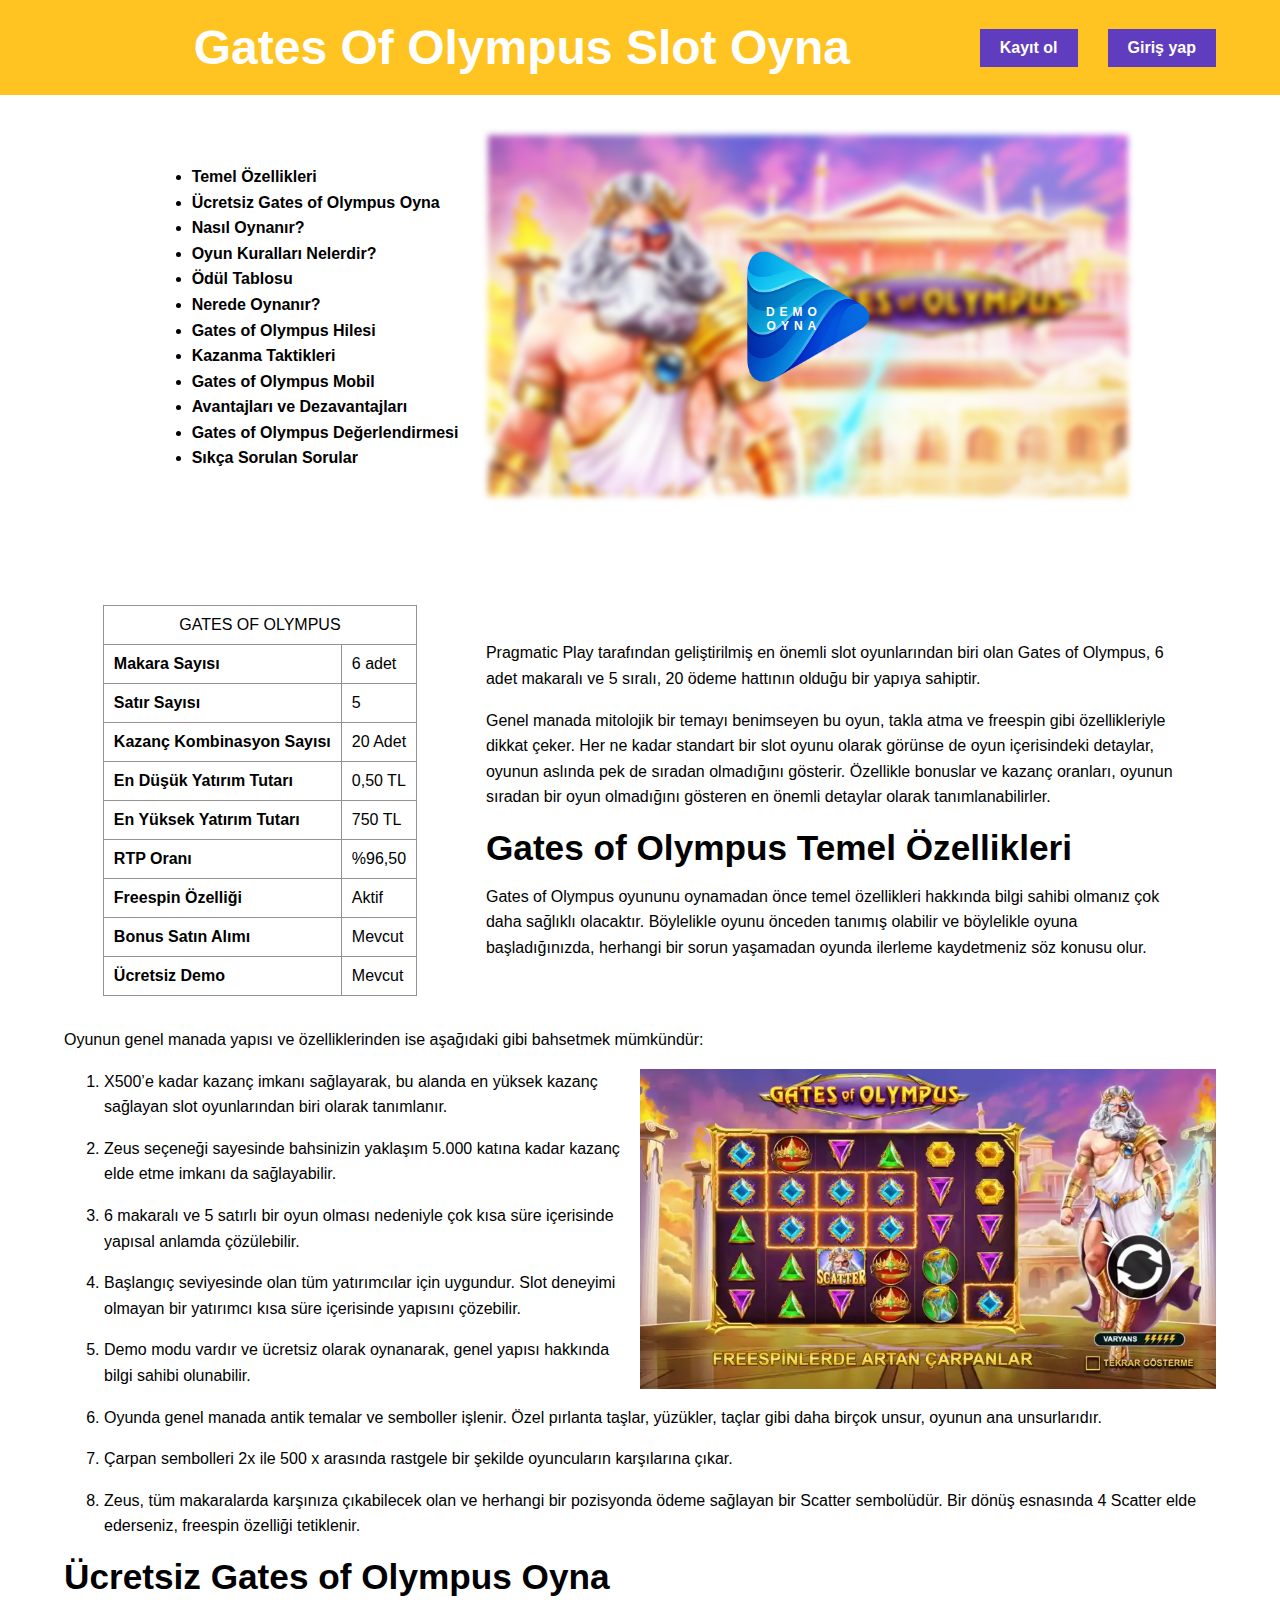
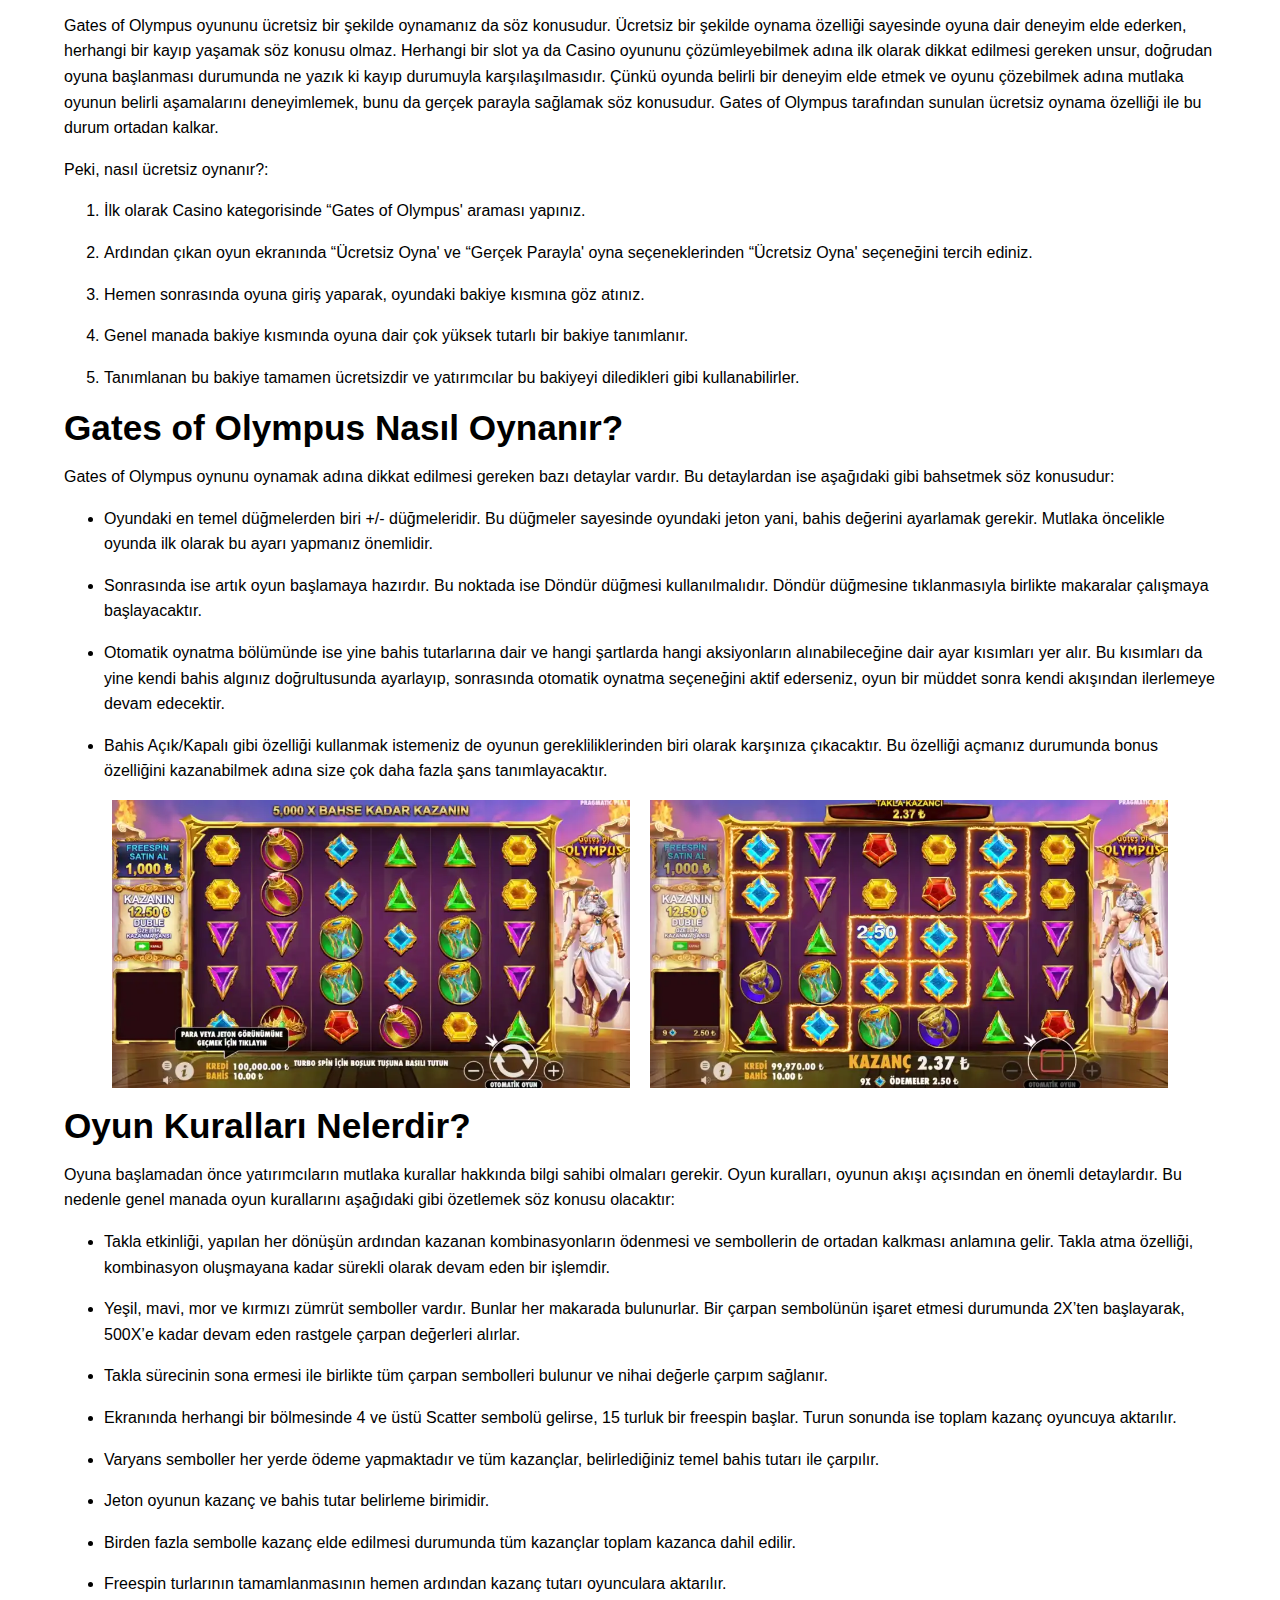
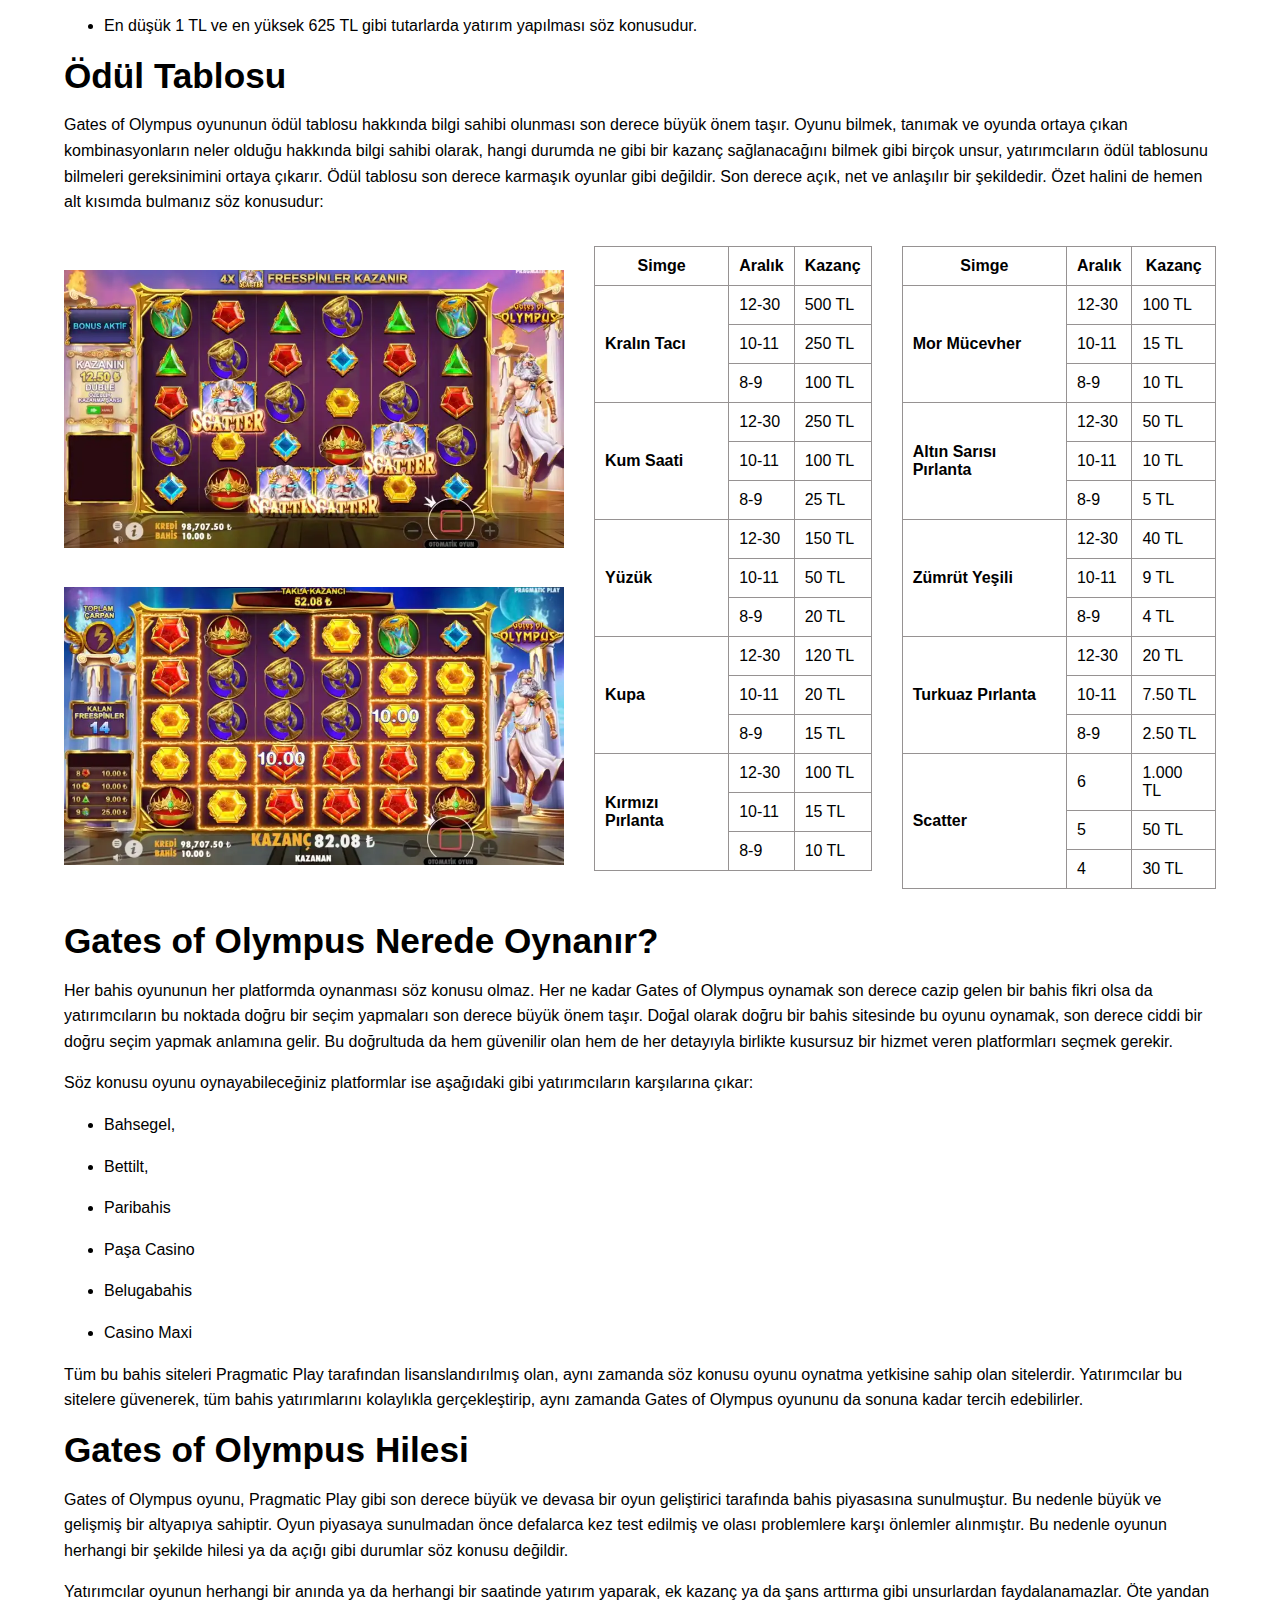
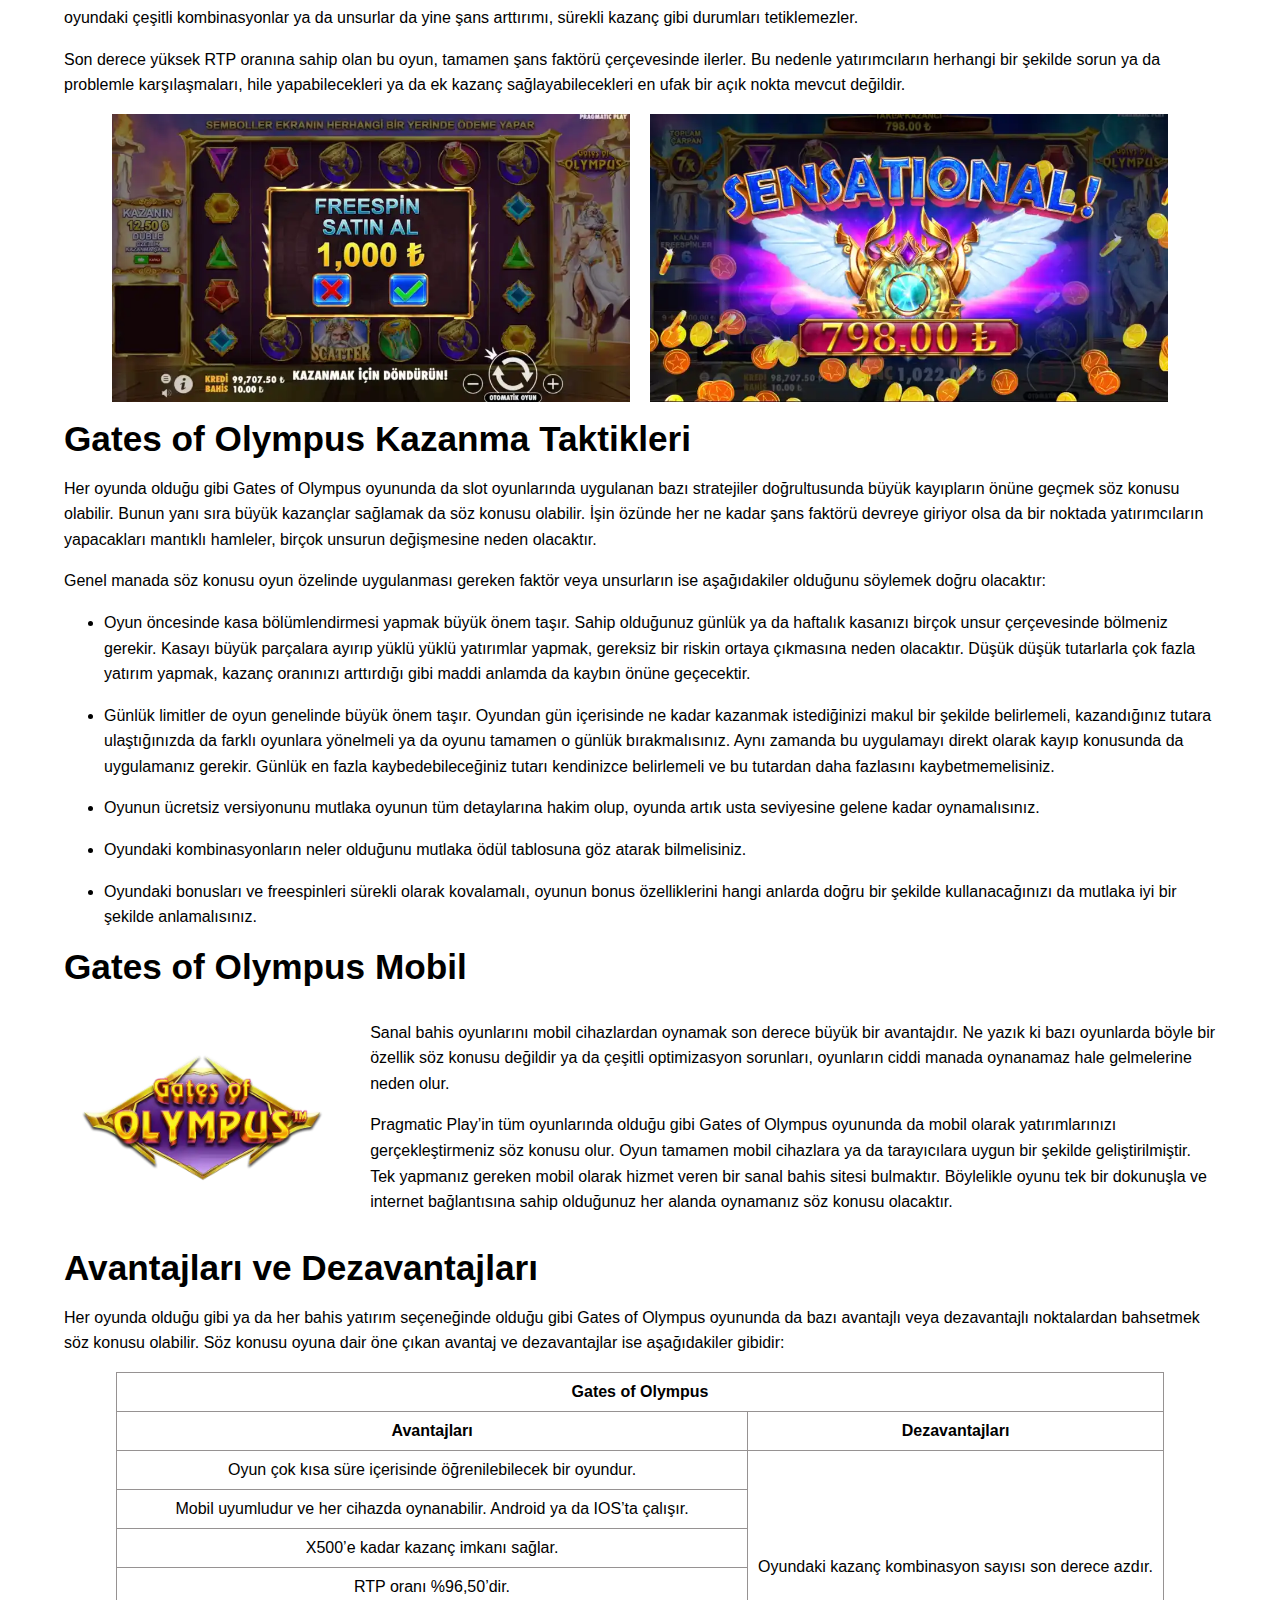
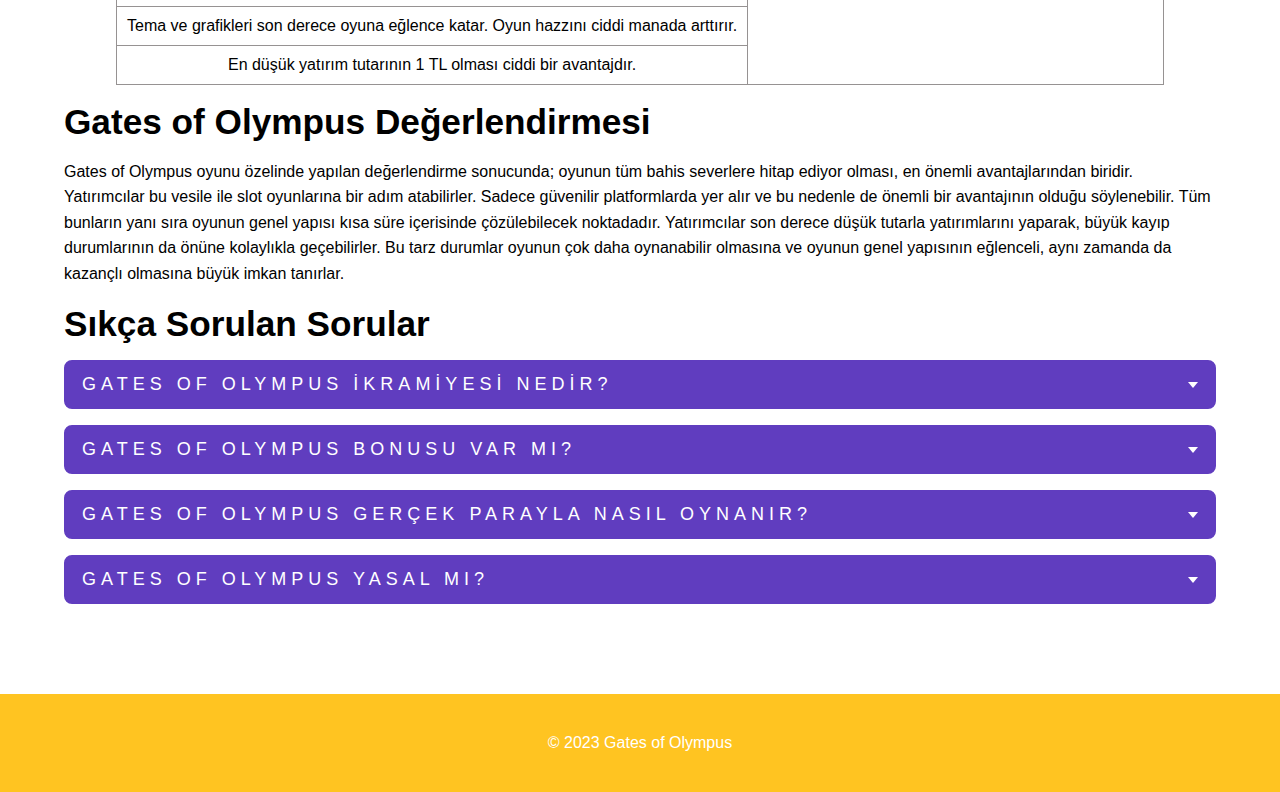
<file: index.html>
<!DOCTYPE html><html lang="tr"><head><meta charset="UTF-8"><meta name="viewport" content="width=device-width, initial-scale=1.0"><title>Gates of Olympus: Slot oyunu nasıl oyanır?</title><meta name="description" content="Gates of Olympus slot oyunu casino alanında en çok oynanan oyunlardan biridir aynı zamanda en çok kazandır slot oyunudur."><link rel="canonical" href="https://www.rf3world.com/"><meta name="robots" content="noarchive"><link rel="amphtml" href="https://gates-of-olympus.xyz"><link rel="stylesheet" href="style.66a6eaeb.css"><link rel="icon" href="favicon.5e4cb106.webp" type="image"></head><body class="body"> <header> <div> <div> <h1>Gates Of Olympus Slot Oyna</h1> <div class="buttons"> <a href="">Kayıt ol</a> <a href="">Giriş yap</a> </div> </div> </div> <div> <div class="header_container"> <ul class="list_titles"> <li><a href="#temel">Temel Özellikleri</a></li> <li><a href="#ucretsiz">Ücretsiz Gates of Olympus Oyna</a></li> <li><a href="#nasil">Nasıl Oynanır?</a></li> <li><a href="#oyun">Oyun Kuralları Nelerdir?</a></li> <li><a href="#tablosu">Ödül Tablosu</a></li> <li><a href="#nerede">Nerede Oynanır?</a></li> <li><a href="#hilesi">Gates of Olympus Hilesi</a></li> <li><a href="#taktikleri">Kazanma Taktikleri</a></li> <li><a href="#mobil">Gates of Olympus Mobil</a></li> <li><a href="#avantajlari">Avantajları ve Dezavantajları</a></li> <li><a href="#deger">Gates of Olympus Değerlendirmesi</a></li> <li><a href="#sss">Sıkça Sorulan Sorular</a></li> </ul> <div class="wrapper"> <img src="game.0f887c1d.jpg" alt="game" class="game"> <button class="play_button"> <img src="play.58ece171.png" alt="play" class="play"> <span class="play_text">Demo <br> oyna</span> </button>  </div> </div> </div> </header> <main class="container"> <div> <div class="table_container"> <table> <tbody> <tr> <td class="center" colspan="2">GATES OF OLYMPUS</td> </tr> <tr> <td><strong>Makara Sayısı</strong></td> <td>6 adet</td> </tr> <tr> <td><strong>Satır Sayısı</strong></td> <td>5</td> </tr> <tr> <td><strong>Kazanç Kombinasyon Sayısı</strong></td> <td>20 Adet</td> </tr> <tr> <td><strong>En Düşük Yatırım Tutarı</strong></td> <td>0,50 TL</td> </tr> <tr> <td><strong>En Yüksek Yatırım Tutarı</strong></td> <td>750 TL</td> </tr> <tr> <td><strong>RTP Oranı</strong></td> <td>%96,50</td> </tr> <tr> <td><strong>Freespin Özelliği</strong></td> <td>Aktif</td> </tr> <tr> <td><strong>Bonus Satın Alımı</strong></td> <td>Mevcut</td> </tr> <tr> <td><strong>Ücretsiz Demo</strong></td> <td>Mevcut</td> </tr> </tbody> </table> </div> <div> <p>Pragmatic Play tarafından geliştirilmiş en önemli slot oyunlarından biri olan Gates of Olympus, 6 adet makaralı ve 5 sıralı, 20 ödeme hattının olduğu bir yapıya sahiptir. </p> <p>Genel manada mitolojik bir temayı benimseyen bu oyun, takla atma ve freespin gibi özellikleriyle dikkat çeker. Her ne kadar standart bir slot oyunu olarak görünse de oyun içerisindeki detaylar, oyunun aslında pek de sıradan olmadığını gösterir. Özellikle bonuslar ve kazanç oranları, oyunun sıradan bir oyun olmadığını gösteren en önemli detaylar olarak tanımlanabilirler. </p> <h2 id="temel">Gates of Olympus Temel Özellikleri</h2> <p>Gates of Olympus oyununu oynamadan önce temel özellikleri hakkında bilgi sahibi olmanız çok daha sağlıklı olacaktır. Böylelikle oyunu önceden tanımış olabilir ve böylelikle oyuna başladığınızda, herhangi bir sorun yaşamadan oyunda ilerleme kaydetmeniz söz konusu olur. </p> </div> </div> <p>Oyunun genel manada yapısı ve özelliklerinden ise aşağıdaki gibi bahsetmek mümkündür: </p> <div> <img src="main_image.04cf26df.webp" alt="main image" class="main_image"> <ol> <li>X500’e kadar kazanç imkanı sağlayarak, bu alanda en yüksek kazanç sağlayan slot oyunlarından biri olarak tanımlanır.</li> <li>Zeus seçeneği sayesinde bahsinizin yaklaşım 5.000 katına kadar kazanç elde etme imkanı da sağlayabilir.</li> <li>6 makaralı ve 5 satırlı bir oyun olması nedeniyle çok kısa süre içerisinde yapısal anlamda çözülebilir.</li> <li>Başlangıç seviyesinde olan tüm yatırımcılar için uygundur. Slot deneyimi olmayan bir yatırımcı kısa süre içerisinde yapısını çözebilir.</li> <li>Demo modu vardır ve ücretsiz olarak oynanarak, genel yapısı hakkında bilgi sahibi olunabilir.</li> <li>Oyunda genel manada antik temalar ve semboller işlenir. Özel pırlanta taşlar, yüzükler, taçlar gibi daha birçok unsur, oyunun ana unsurlarıdır.</li> <li>Çarpan sembolleri 2x ile 500 x arasında rastgele bir şekilde oyuncuların karşılarına çıkar.</li> <li>Zeus, tüm makaralarda karşınıza çıkabilecek olan ve herhangi bir pozisyonda ödeme sağlayan bir Scatter sembolüdür. Bir dönüş esnasında 4 Scatter elde ederseniz, freespin özelliği tetiklenir.</li> </ol> </div> <div class="game_container"> <button class="button_close"></button> <div class="iframe_wrapper"> <iframe src="https://demogamesfree.pragmaticplay.net/gs2c/openGame.do?gameSymbol=vs20olympgate&websiteUrl=https%3A%2F%2Fdemogamesfree.pragmaticplay.net&jurisdiction=99&lobbyURL=https%3A%2F%2Fwww.pragmaticplay.com&lang=tr&cur=TRY" tabindex="1" title="Intentionally hidden" scrolling="no" frameborder="0"> </iframe> </div> <button type="button" class="iframe_button" onclick="window.open('https://bgel.wqetxrk.com/?partner=p1634p15744p73bc&source=bahisyasal#signup', '_blank')">Para ile oyna</button> </div> <h2 id="ucretsiz">Ücretsiz Gates of Olympus Oyna</h2> <p>Gates of Olympus oyununu ücretsiz bir şekilde oynamanız da söz konusudur. Ücretsiz bir şekilde oynama özelliği sayesinde oyuna dair deneyim elde ederken, herhangi bir kayıp yaşamak söz konusu olmaz. Herhangi bir slot ya da Casino oyununu çözümleyebilmek adına ilk olarak dikkat edilmesi gereken unsur, doğrudan oyuna başlanması durumunda ne yazık ki kayıp durumuyla karşılaşılmasıdır. Çünkü oyunda belirli bir deneyim elde etmek ve oyunu çözebilmek adına mutlaka oyunun belirli aşamalarını deneyimlemek, bunu da gerçek parayla sağlamak söz konusudur. Gates of Olympus tarafından sunulan ücretsiz oynama özelliği ile bu durum ortadan kalkar. </p> <p>Peki, nasıl ücretsiz oynanır?:</p> <ol> <li>İlk olarak Casino kategorisinde “Gates of Olympus' araması yapınız.</li> <li>Ardından çıkan oyun ekranında “Ücretsiz Oyna' ve “Gerçek Parayla' oyna seçeneklerinden “Ücretsiz Oyna' seçeneğini tercih ediniz.</li> <li>Hemen sonrasında oyuna giriş yaparak, oyundaki bakiye kısmına göz atınız.</li> <li>Genel manada bakiye kısmında oyuna dair çok yüksek tutarlı bir bakiye tanımlanır.</li> <li>Tanımlanan bu bakiye tamamen ücretsizdir ve yatırımcılar bu bakiyeyi diledikleri gibi kullanabilirler.</li> </ol> <h2 id="nasil">Gates of Olympus Nasıl Oynanır?</h2> <p>Gates of Olympus oynunu oynamak adına dikkat edilmesi gereken bazı detaylar vardır. Bu detaylardan ise aşağıdaki gibi bahsetmek söz konusudur: </p> <ul> <li>Oyundaki en temel düğmelerden biri +/- düğmeleridir. Bu düğmeler sayesinde oyundaki jeton yani, bahis değerini ayarlamak gerekir. Mutlaka öncelikle oyunda ilk olarak bu ayarı yapmanız önemlidir.</li> <li>Sonrasında ise artık oyun başlamaya hazırdır. Bu noktada ise Döndür düğmesi kullanılmalıdır. Döndür düğmesine tıklanmasıyla birlikte makaralar çalışmaya başlayacaktır.</li> <li>Otomatik oynatma bölümünde ise yine bahis tutarlarına dair ve hangi şartlarda hangi aksiyonların alınabileceğine dair ayar kısımları yer alır. Bu kısımları da yine kendi bahis algınız doğrultusunda ayarlayıp, sonrasında otomatik oynatma seçeneğini aktif ederseniz, oyun bir müddet sonra kendi akışından ilerlemeye devam edecektir.</li> <li>Bahis Açık/Kapalı gibi özelliği kullanmak istemeniz de oyunun gerekliliklerinden biri olarak karşınıza çıkacaktır. Bu özelliği açmanız durumunda bonus özelliğini kazanabilmek adına size çok daha fazla şans tanımlayacaktır.</li> </ul> <div class="images"> <img src="game_1.8ff735c5.webp" alt="gates of olympus game" class="center_image"> <img src="game_2.3ec4ba0f.webp" alt="gates of olympus game" class="center_image"> </div> <h2 id="oyun">Oyun Kuralları Nelerdir?</h2> <p>Oyuna başlamadan önce yatırımcıların mutlaka kurallar hakkında bilgi sahibi olmaları gerekir. Oyun kuralları, oyunun akışı açısından en önemli detaylardır. Bu nedenle genel manada oyun kurallarını aşağıdaki gibi özetlemek söz konusu olacaktır: </p> <ul> <li>Takla etkinliği, yapılan her dönüşün ardından kazanan kombinasyonların ödenmesi ve sembollerin de ortadan kalkması anlamına gelir. Takla atma özelliği, kombinasyon oluşmayana kadar sürekli olarak devam eden bir işlemdir.</li> <li>Yeşil, mavi, mor ve kırmızı zümrüt semboller vardır. Bunlar her makarada bulunurlar. Bir çarpan sembolünün işaret etmesi durumunda 2X’ten başlayarak, 500X’e kadar devam eden rastgele çarpan değerleri alırlar.</li> <li>Takla sürecinin sona ermesi ile birlikte tüm çarpan sembolleri bulunur ve nihai değerle çarpım sağlanır.</li> <li>Ekranında herhangi bir bölmesinde 4 ve üstü Scatter sembolü gelirse, 15 turluk bir freespin başlar. Turun sonunda ise toplam kazanç oyuncuya aktarılır.</li> <li>Varyans semboller her yerde ödeme yapmaktadır ve tüm kazançlar, belirlediğiniz temel bahis tutarı ile çarpılır.</li> <li>Jeton oyunun kazanç ve bahis tutar belirleme birimidir.</li> <li>Birden fazla sembolle kazanç elde edilmesi durumunda tüm kazançlar toplam kazanca dahil edilir.</li> <li>Freespin turlarının tamamlanmasının hemen ardından kazanç tutarı oyunculara aktarılır.</li> <li>En düşük 1 TL ve en yüksek 625 TL gibi tutarlarda yatırım yapılması söz konusudur.</li> </ul> <h2 id="tablosu">Ödül Tablosu</h2> <p>Gates of Olympus oyununun ödül tablosu hakkında bilgi sahibi olunması son derece büyük önem taşır. Oyunu bilmek, tanımak ve oyunda ortaya çıkan kombinasyonların neler olduğu hakkında bilgi sahibi olarak, hangi durumda ne gibi bir kazanç sağlanacağını bilmek gibi birçok unsur, yatırımcıların ödül tablosunu bilmeleri gereksinimini ortaya çıkarır. Ödül tablosu son derece karmaşık oyunlar gibi değildir. Son derece açık, net ve anlaşılır bir şekildedir. Özet halini de hemen alt kısımda bulmanız söz konusudur: </p> <div class="tables"> <div class="images_in_table"> <img src="game_3.91fc19e8.webp" alt="gates of olympus game" class="table_image"> <img src="game_4.5b22a9d3.webp" alt="gates of olympus game" class="table_image"> </div> <div class="table_container"> <table> <tbody> <tr> <td class="center"><strong>Simge</strong></td> <td class="center"><strong>Aralık</strong></td> <td class="center"><strong>Kazanç</strong></td> </tr> <tr> <td rowspan="3"><strong>Kralın Tacı</strong></td> <td>12-30</td> <td>500 TL</td> </tr> <tr> <td>10-11</td> <td>250 TL</td> </tr> <tr> <td>8-9</td> <td>100 TL</td> </tr> <tr> <td rowspan="3"><strong>Kum Saati</strong></td> <td>12-30 </td> <td>250 TL</td> </tr> <tr> <td>10-11</td> <td>100 TL</td> </tr> <tr> <td>8-9</td> <td>25 TL</td> </tr> <tr> <td rowspan="3"><strong>Yüzük</strong></td> <td>12-30 </td> <td>150 TL</td> </tr> <tr> <td>10-11</td> <td>50 TL</td> </tr> <tr> <td>8-9</td> <td>20 TL</td> </tr> <tr> <td rowspan="3"><strong>Kupa</strong></td> <td>12-30 </td> <td>120 TL</td> </tr> <tr> <td>10-11</td> <td>20 TL</td> </tr> <tr> <td>8-9</td> <td>15 TL</td> </tr> <tr> <td rowspan="3"><strong>Kırmızı Pırlanta</strong></td> <td>12-30 </td> <td>100 TL</td> </tr> <tr> <td>10-11</td> <td>15 TL</td> </tr> <tr> <td>8-9</td> <td>10 TL</td> </tr> </tbody> </table> </div> <div class="table_container"> <table> <tbody> <tr> <td class="center"><strong>Simge</strong></td> <td class="center"><strong>Aralık</strong></td> <td class="center"><strong>Kazanç</strong></td> </tr> <tr> <td rowspan="3"><strong>Mor Mücevher</strong></td> <td>12-30</td> <td>100 TL</td> </tr> <tr> <td>10-11</td> <td>15 TL</td> </tr> <tr> <td>8-9</td> <td>10 TL</td> </tr> <tr> <td rowspan="3"><strong>Altın Sarısı Pırlanta</strong></td> <td>12-30</td> <td>50 TL</td> </tr> <tr> <td>10-11</td> <td>10 TL</td> </tr> <tr> <td>8-9</td> <td>5 TL</td> </tr> <tr> <td rowspan="3"><strong>Zümrüt Yeşili</strong></td> <td>12-30</td> <td>40 TL</td> </tr> <tr> <td>10-11</td> <td>9 TL</td> </tr> <tr> <td>8-9</td> <td>4 TL</td> </tr> <tr> <td rowspan="3"><strong>Turkuaz Pırlanta</strong></td> <td>12-30</td> <td>20 TL</td> </tr> <tr> <td>10-11</td> <td>7.50 TL</td> </tr> <tr> <td>8-9</td> <td>2.50 TL</td> </tr> <tr> <td rowspan="3"><strong>Scatter</strong></td> <td>6</td> <td>1.000 TL</td> </tr> <tr> <td>5</td> <td>50 TL</td> </tr> <tr> <td>4</td> <td>30 TL</td> </tr> </tbody> </table> </div> </div> <h2 id="nerede">Gates of Olympus Nerede Oynanır?</h2> <p>Her bahis oyununun her platformda oynanması söz konusu olmaz. Her ne kadar Gates of Olympus oynamak son derece cazip gelen bir bahis fikri olsa da yatırımcıların bu noktada doğru bir seçim yapmaları son derece büyük önem taşır. Doğal olarak doğru bir bahis sitesinde bu oyunu oynamak, son derece ciddi bir doğru seçim yapmak anlamına gelir. Bu doğrultuda da hem güvenilir olan hem de her detayıyla birlikte kusursuz bir hizmet veren platformları seçmek gerekir. </p> <p>Söz konusu oyunu oynayabileceğiniz platformlar ise aşağıdaki gibi yatırımcıların karşılarına çıkar: </p> <ul> <li>Bahsegel,</li> <li>Bettilt,</li> <li>Paribahis</li> <li>Paşa Casino</li> <li>Belugabahis</li> <li>Casino Maxi</li> </ul> <p>Tüm bu bahis siteleri Pragmatic Play tarafından lisanslandırılmış olan, aynı zamanda söz konusu oyunu oynatma yetkisine sahip olan sitelerdir. Yatırımcılar bu sitelere güvenerek, tüm bahis yatırımlarını kolaylıkla gerçekleştirip, aynı zamanda Gates of Olympus oyununu da sonuna kadar tercih edebilirler. </p> <h2 id="hilesi">Gates of Olympus Hilesi</h2> <p>Gates of Olympus oyunu, Pragmatic Play gibi son derece büyük ve devasa bir oyun geliştirici tarafında bahis piyasasına sunulmuştur. Bu nedenle büyük ve gelişmiş bir altyapıya sahiptir. Oyun piyasaya sunulmadan önce defalarca kez test edilmiş ve olası problemlere karşı önlemler alınmıştır. Bu nedenle oyunun herhangi bir şekilde hilesi ya da açığı gibi durumlar söz konusu değildir. </p> <p>Yatırımcılar oyunun herhangi bir anında ya da herhangi bir saatinde yatırım yaparak, ek kazanç ya da şans arttırma gibi unsurlardan faydalanamazlar. Öte yandan oyundaki çeşitli kombinasyonlar ya da unsurlar da yine şans arttırımı, sürekli kazanç gibi durumları tetiklemezler. </p> <p>Son derece yüksek RTP oranına sahip olan bu oyun, tamamen şans faktörü çerçevesinde ilerler. Bu nedenle yatırımcıların herhangi bir şekilde sorun ya da problemle karşılaşmaları, hile yapabilecekleri ya da ek kazanç sağlayabilecekleri en ufak bir açık nokta mevcut değildir. </p> <div class="images"> <img src="game_5.bd1555d3.webp" alt="gates of olympus game" class="center_image"> <img src="game_6.25cb7619.webp" alt="gates of olympus game" class="center_image"> </div> <h2 id="taktikleri">Gates of Olympus Kazanma Taktikleri</h2> <p>Her oyunda olduğu gibi Gates of Olympus oyununda da slot oyunlarında uygulanan bazı stratejiler doğrultusunda büyük kayıpların önüne geçmek söz konusu olabilir. Bunun yanı sıra büyük kazançlar sağlamak da söz konusu olabilir. İşin özünde her ne kadar şans faktörü devreye giriyor olsa da bir noktada yatırımcıların yapacakları mantıklı hamleler, birçok unsurun değişmesine neden olacaktır. </p> <p>Genel manada söz konusu oyun özelinde uygulanması gereken faktör veya unsurların ise aşağıdakiler olduğunu söylemek doğru olacaktır: </p> <ul> <li>Oyun öncesinde kasa bölümlendirmesi yapmak büyük önem taşır. Sahip olduğunuz günlük ya da haftalık kasanızı birçok unsur çerçevesinde bölmeniz gerekir. Kasayı büyük parçalara ayırıp yüklü yüklü yatırımlar yapmak, gereksiz bir riskin ortaya çıkmasına neden olacaktır. Düşük düşük tutarlarla çok fazla yatırım yapmak, kazanç oranınızı arttırdığı gibi maddi anlamda da kaybın önüne geçecektir. </li> <li>Günlük limitler de oyun genelinde büyük önem taşır. Oyundan gün içerisinde ne kadar kazanmak istediğinizi makul bir şekilde belirlemeli, kazandığınız tutara ulaştığınızda da farklı oyunlara yönelmeli ya da oyunu tamamen o günlük bırakmalısınız. Aynı zamanda bu uygulamayı direkt olarak kayıp konusunda da uygulamanız gerekir. Günlük en fazla kaybedebileceğiniz tutarı kendinizce belirlemeli ve bu tutardan daha fazlasını kaybetmemelisiniz. </li> <li>Oyunun ücretsiz versiyonunu mutlaka oyunun tüm detaylarına hakim olup, oyunda artık usta seviyesine gelene kadar oynamalısınız. </li> <li>Oyundaki kombinasyonların neler olduğunu mutlaka ödül tablosuna göz atarak bilmelisiniz. </li> <li>Oyundaki bonusları ve freespinleri sürekli olarak kovalamalı, oyunun bonus özelliklerini hangi anlarda doğru bir şekilde kullanacağınızı da mutlaka iyi bir şekilde anlamalısınız. </li> </ul> <h2 id="mobil">Gates of Olympus Mobil</h2> <div class="image_container"> <img src="logo.50c7410b.webp" alt="logo" class="logo"> <div> <p>Sanal bahis oyunlarını mobil cihazlardan oynamak son derece büyük bir avantajdır. Ne yazık ki bazı oyunlarda böyle bir özellik söz konusu değildir ya da çeşitli optimizasyon sorunları, oyunların ciddi manada oynanamaz hale gelmelerine neden olur. </p> <p>Pragmatic Play’in tüm oyunlarında olduğu gibi Gates of Olympus oyununda da mobil olarak yatırımlarınızı gerçekleştirmeniz söz konusu olur. Oyun tamamen mobil cihazlara ya da tarayıcılara uygun bir şekilde geliştirilmiştir. Tek yapmanız gereken mobil olarak hizmet veren bir sanal bahis sitesi bulmaktır. Böylelikle oyunu tek bir dokunuşla ve internet bağlantısına sahip olduğunuz her alanda oynamanız söz konusu olacaktır. </p> </div> </div> <h2 id="avantajlari">Avantajları ve Dezavantajları</h2> <p>Her oyunda olduğu gibi ya da her bahis yatırım seçeneğinde olduğu gibi Gates of Olympus oyununda da bazı avantajlı veya dezavantajlı noktalardan bahsetmek söz konusu olabilir. Söz konusu oyuna dair öne çıkan avantaj ve dezavantajlar ise aşağıdakiler gibidir: </p> <div class="table_container"> <table> <tbody> <tr> <td colspan="2" class="center"><strong>Gates of Olympus</strong></td> </tr> <tr> <td class="center"><strong>Avantajları</strong></td> <td class="center"><strong>Dezavantajları</strong></td> </tr> <tr> <td class="center">Oyun çok kısa süre içerisinde öğrenilebilecek bir oyundur.</td> <td class="center" rowspan="6">Oyundaki kazanç kombinasyon sayısı son derece azdır.</td> </tr> <tr> <td class="center">Mobil uyumludur ve her cihazda oynanabilir. Android ya da IOS’ta çalışır.</td> </tr> <tr> <td class="center">X500’e kadar kazanç imkanı sağlar.</td> </tr> <tr> <td class="center">RTP oranı %96,50’dir.</td> </tr> <tr> <td class="center">Tema ve grafikleri son derece oyuna eğlence katar. Oyun hazzını ciddi manada arttırır.</td> </tr> <tr> <td class="center">En düşük yatırım tutarının 1 TL olması ciddi bir avantajdır.</td> </tr> </tbody> </table> </div> <h2 id="deger">Gates of Olympus Değerlendirmesi</h2> <p>Gates of Olympus oyunu özelinde yapılan değerlendirme sonucunda; oyunun tüm bahis severlere hitap ediyor olması, en önemli avantajlarından biridir. Yatırımcılar bu vesile ile slot oyunlarına bir adım atabilirler. Sadece güvenilir platformlarda yer alır ve bu nedenle de önemli bir avantajının olduğu söylenebilir. Tüm bunların yanı sıra oyunun genel yapısı kısa süre içerisinde çözülebilecek noktadadır. Yatırımcılar son derece düşük tutarla yatırımlarını yaparak, büyük kayıp durumlarının da önüne kolaylıkla geçebilirler. Bu tarz durumlar oyunun çok daha oynanabilir olmasına ve oyunun genel yapısının eğlenceli, aynı zamanda da kazançlı olmasına büyük imkan tanırlar. </p> <section class="section" itemscope itemtype="https://schema.org/FAQPage"> <h2 id="sss" class="questions"> Sıkça Sorulan Sorular </h2> <div class="dropdown" itemprop="mainEntity" itemscope itemtype="https://schema.org/Question"> <div class="select"> <span class="selected" itemprop="name">Gates of Olympus ikramiyesi nedir?</span> <div class="caret"></div> </div> <ul class="menu dropdown__list"> <li class="dropdown__element"> <div class="caret caret-rotate"></div> <div itemscope itemprop="acceptedAnswer" itemtype="https://schema.org/Answer"> <p itemprop="text"> En yüksek ikramiye tutarı 5.000X’tir. Bu durum da en fazla 625.000 TL seviyesinde ödül kazanmanıza imkan tanır. </p> </div> </li> </ul> </div> <div class="dropdown"> <div class="select" itemprop="mainEntity" itemscope itemtype="https://schema.org/Question"> <span class="selected" itemprop="name">Gates of Olympus bonusu var mı?</span> <div class="caret"></div> </div> <ul class="menu dropdown__list"> <li class="dropdown__element"> <div class="caret caret-rotate"></div> <div itemscope itemprop="acceptedAnswer" itemtype="https://schema.org/Answer"> <p itemprop="text"> Oyunun freespin özelliği, en önemli ve tek bonusudur. Yatırımcılar Scatter sembollerinin 4 veya daha fazla gelmesiyle birlikte bonus özelliği tetiklenir. </p> </div> </li> </ul> </div> <div class="dropdown"> <div class="select" itemprop="mainEntity" itemscope itemtype="https://schema.org/Question"> <span class="selected" itemprop="name">Gates of Olympus gerçek parayla nasıl oynanır?</span> <div class="caret"></div> </div> <ul class="menu dropdown__list"> <li class="dropdown__element"> <div class="caret caret-rotate"></div> <div itemscope itemprop="acceptedAnswer" itemtype="https://schema.org/Answer"> <p itemprop="text"> Gates of Olympus oyunu gerçek parayla oynayabilmek adına öncelikle doğru bir bahis platformu bulmak gerekir. Hemen sonrasında üyelik oluşturarak, hesabınıza para yüklemenizle birlikte “Gerçek Parayla Oyna' seçeneği özelinde direkt olarak gerçek parayla oynamaya başlayabilirsiniz. </p> </div> </li></ul></div>    <div class="dropdown"> <div class="select" itemprop="mainEntity" itemscope itemtype="https://schema.org/Question"> <span class="selected" itemprop="name">Gates of Olympus yasal mı?</span> <div class="caret"></div> </div> <ul class="menu dropdown__list"> <li class="dropdown__element"> <div class="caret caret-rotate"></div> <div itemscope itemprop="acceptedAnswer" itemtype="https://schema.org/Answer"> <p itemprop="text"> Gates of Olympus, dünya genelinde yasal olarak oynanabilen bir oyundur. Lisanslı ve Pragmatic Play gibi devasa büyüklükteki firmanın bir oyunudur. </p> </div> </li> </ul> </div> </section> </main> <footer> <p>© 2023 Gates of Olympus</p> </footer> <script type="text/javascript" src="main.24f455d5.js"></script> </body></html>
</file>
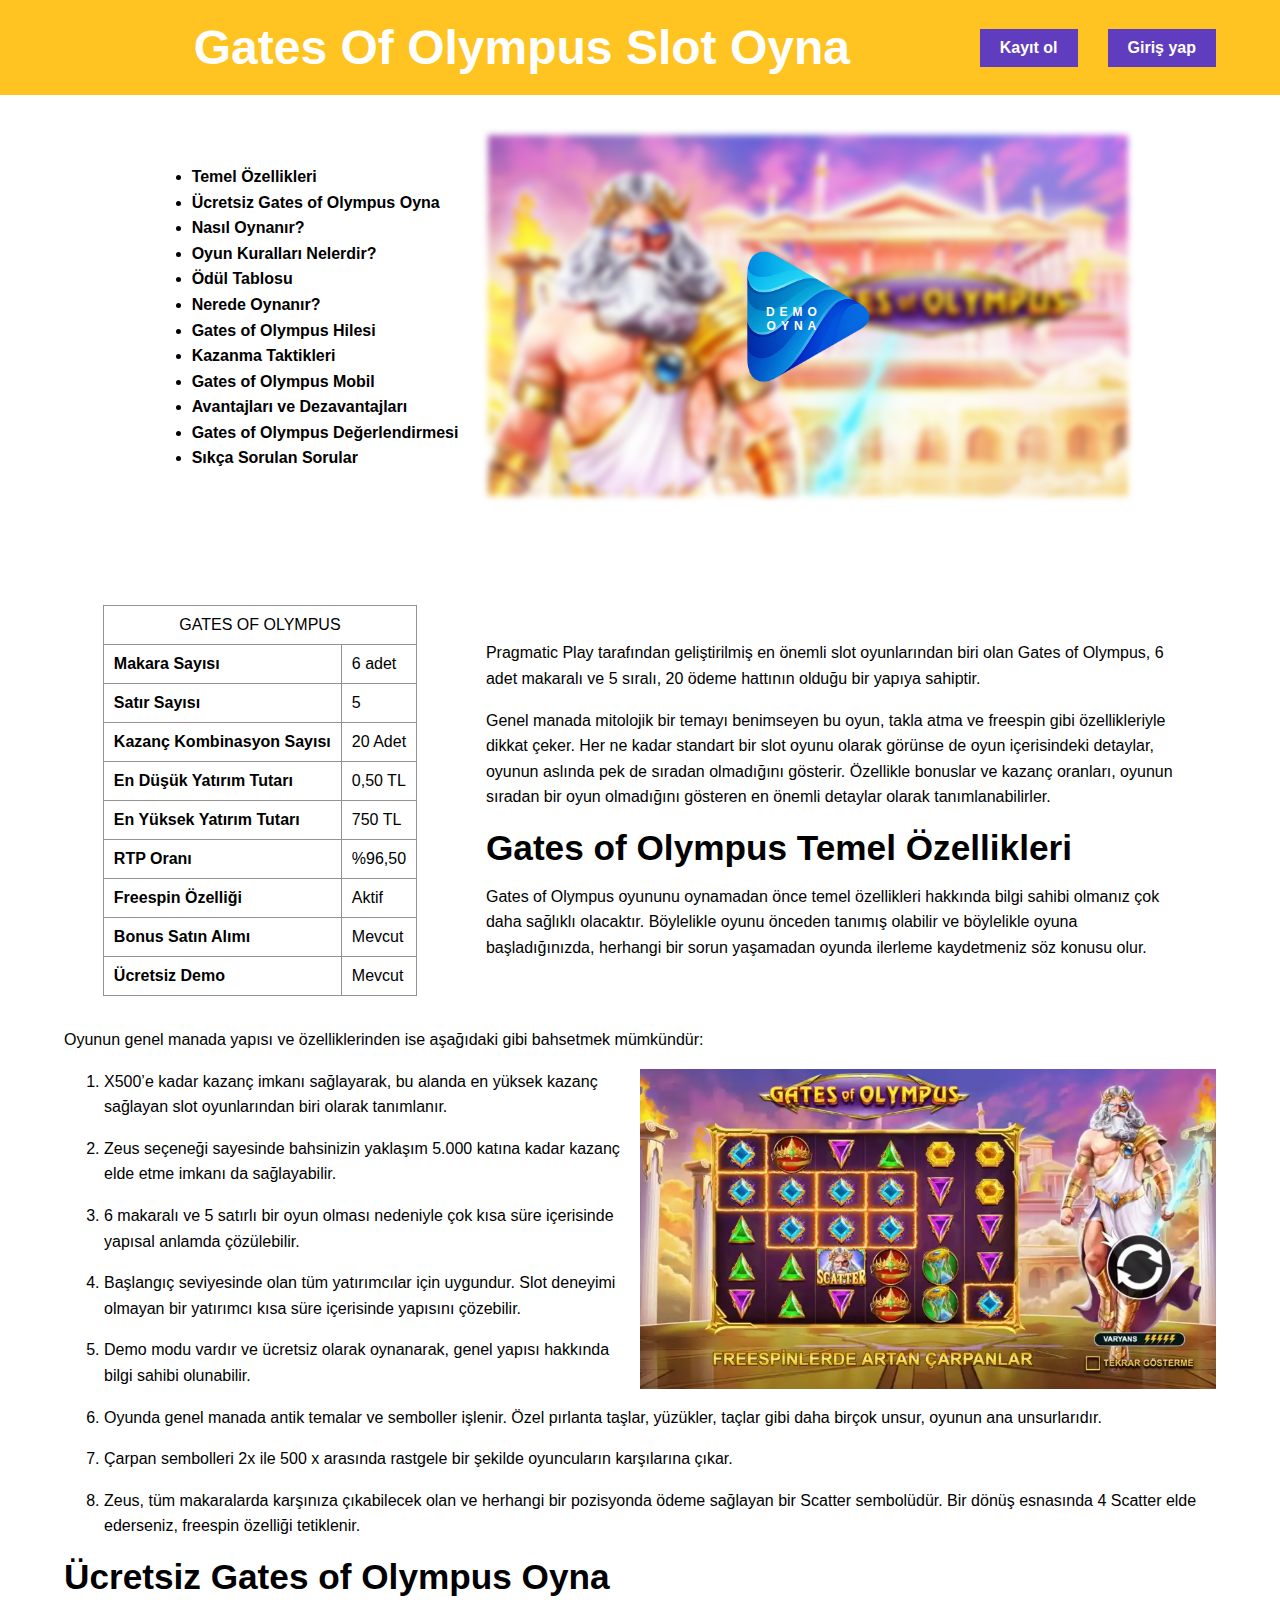
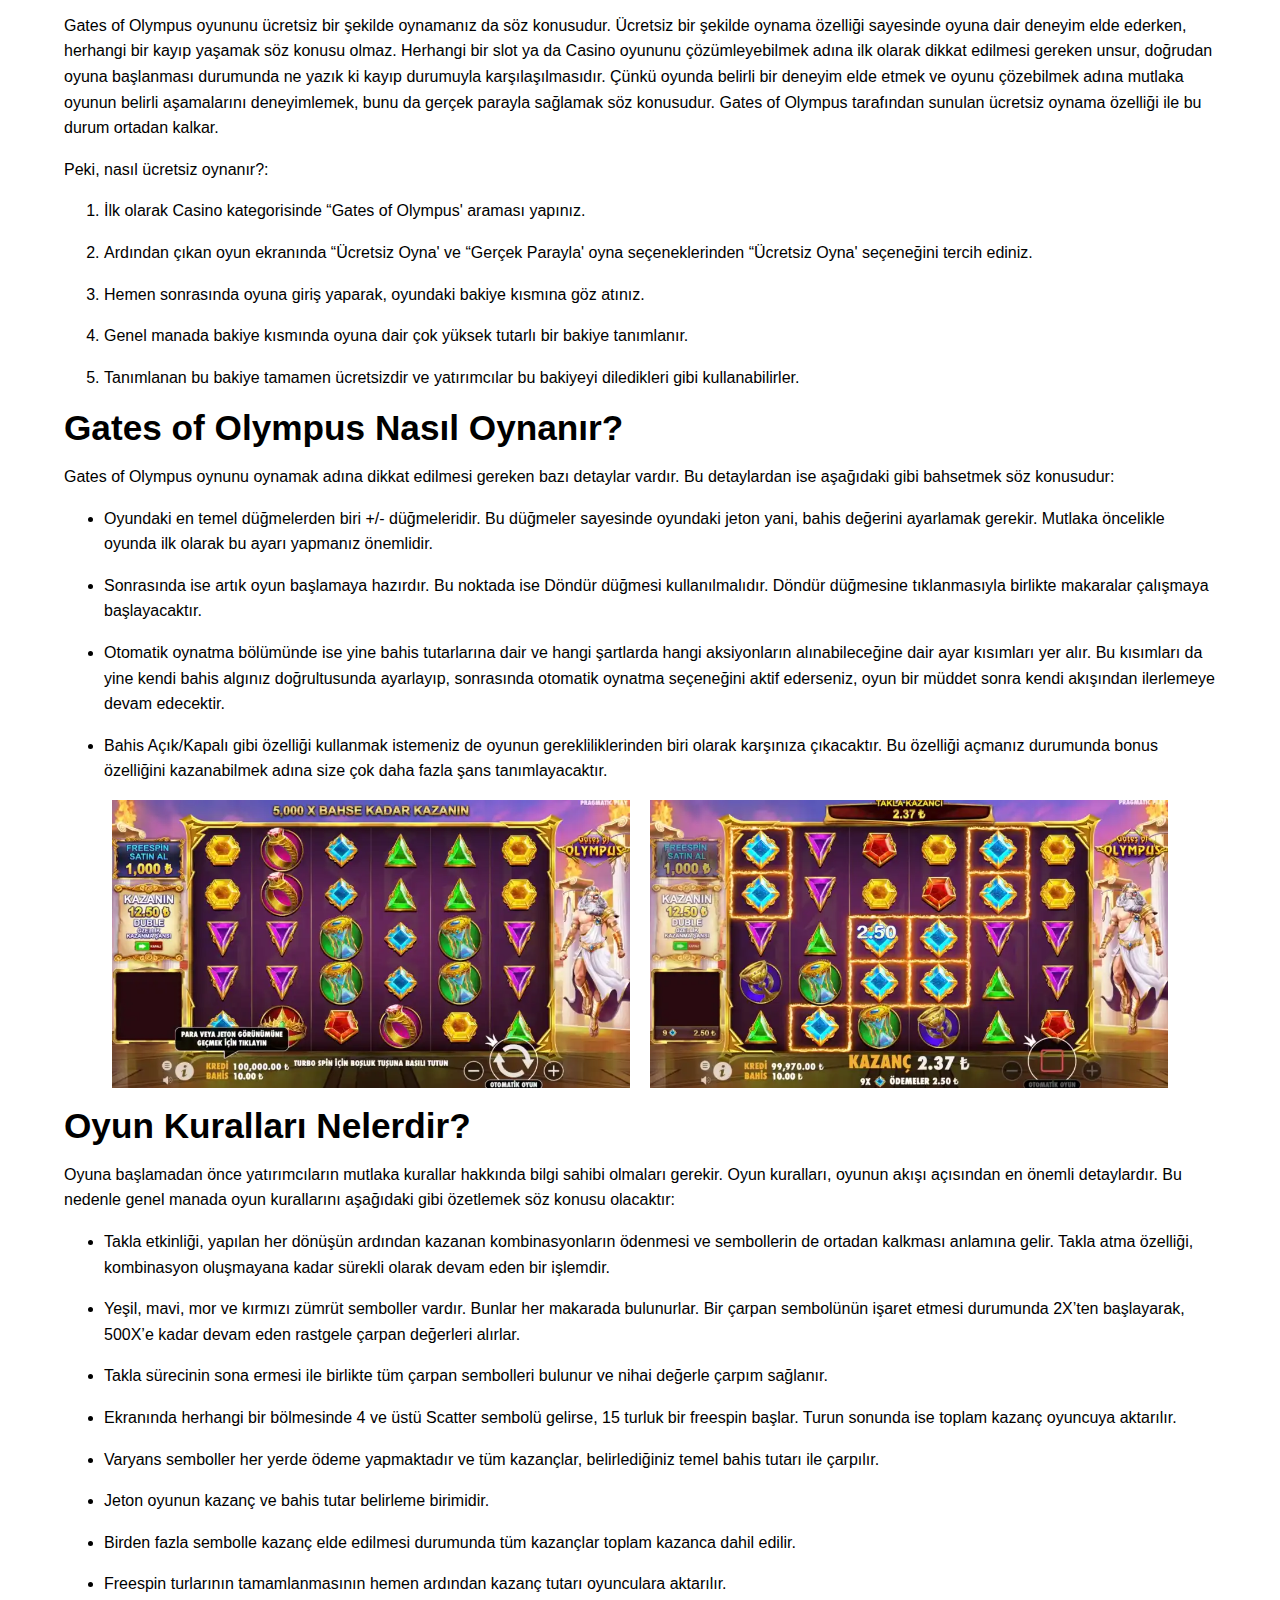
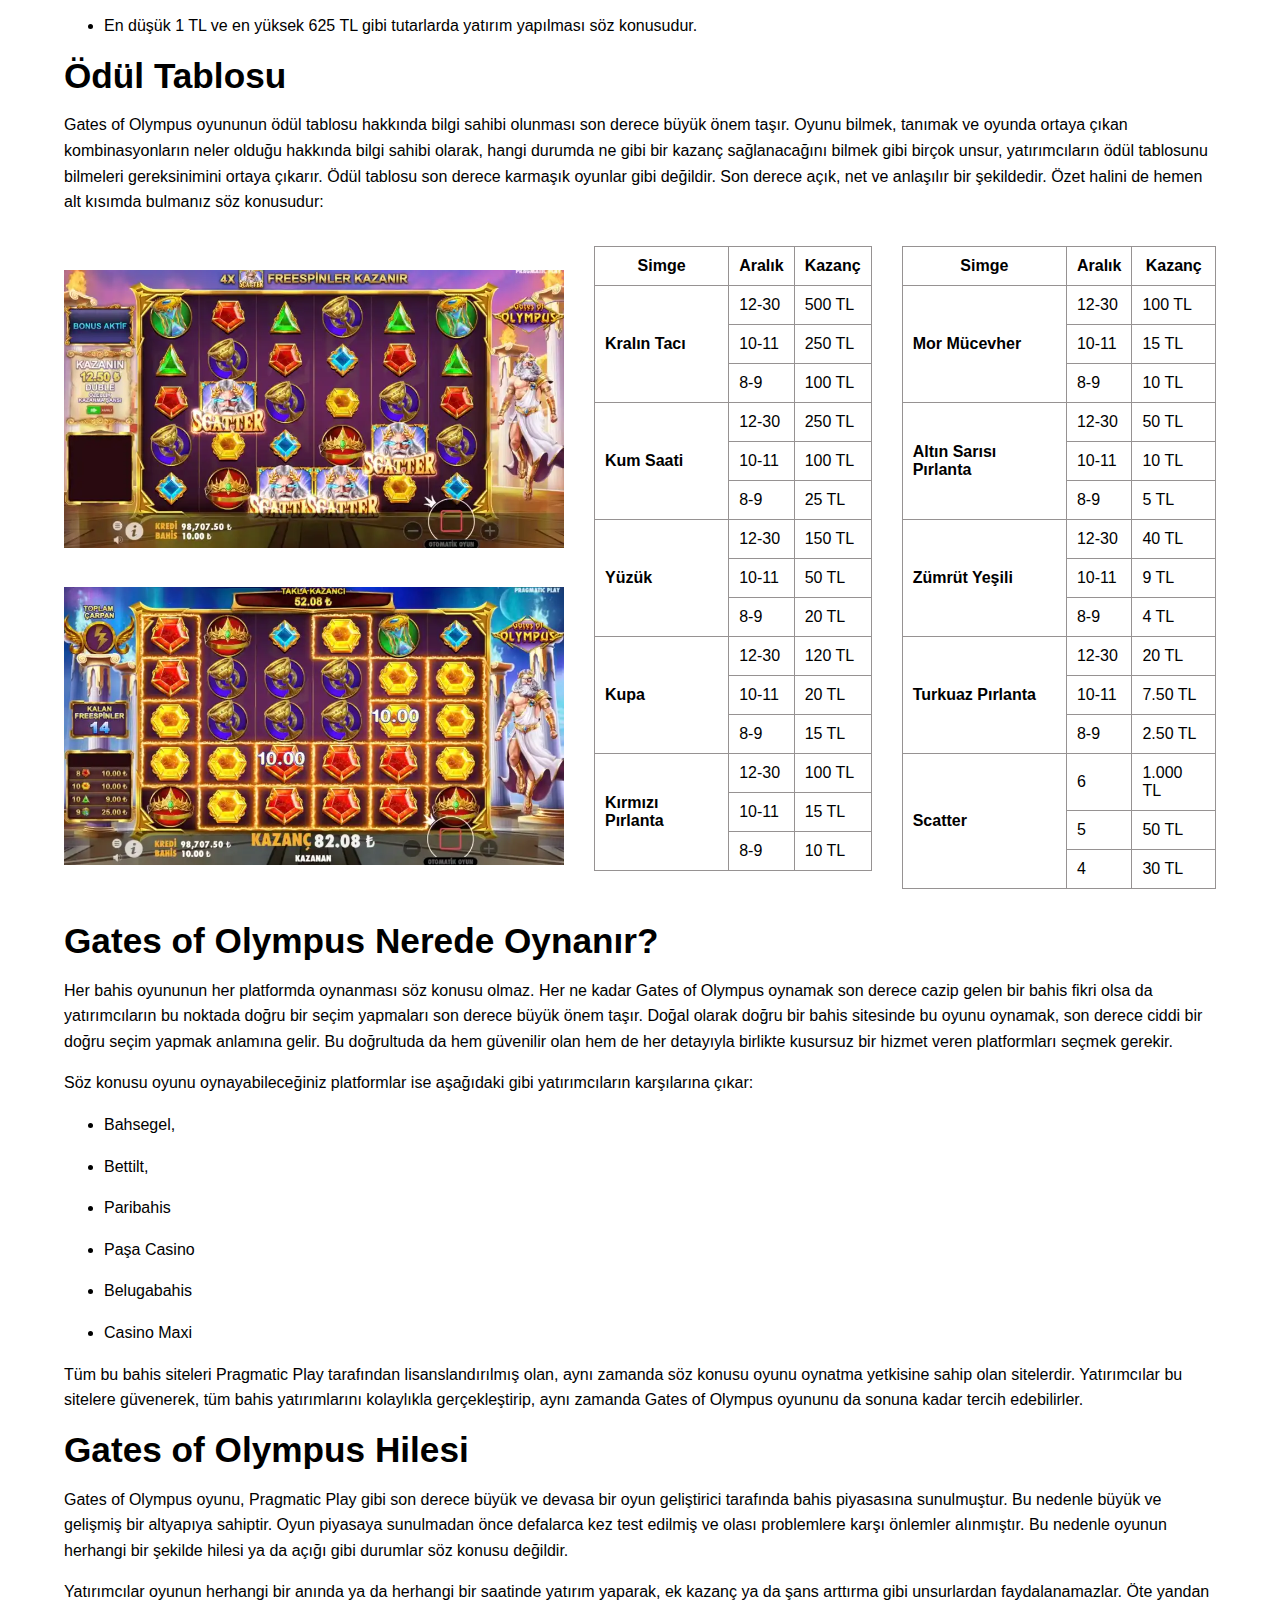
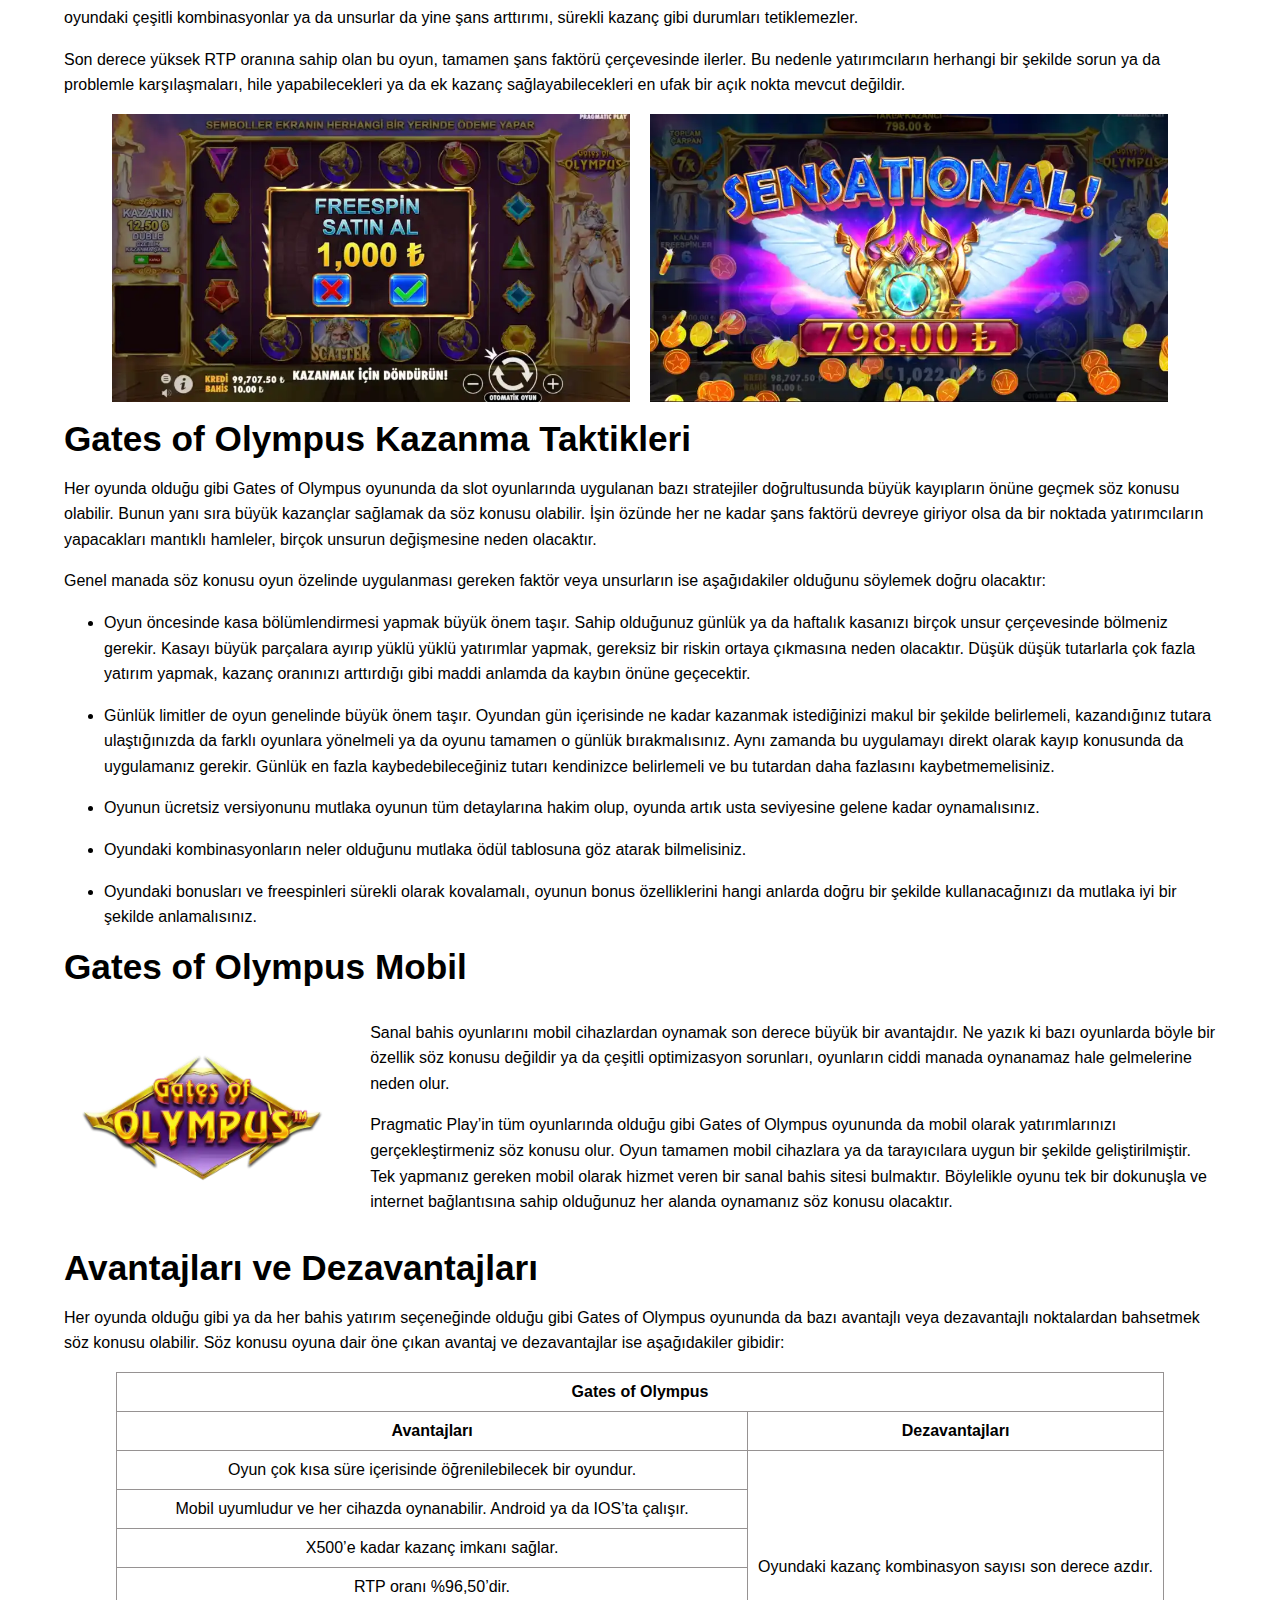
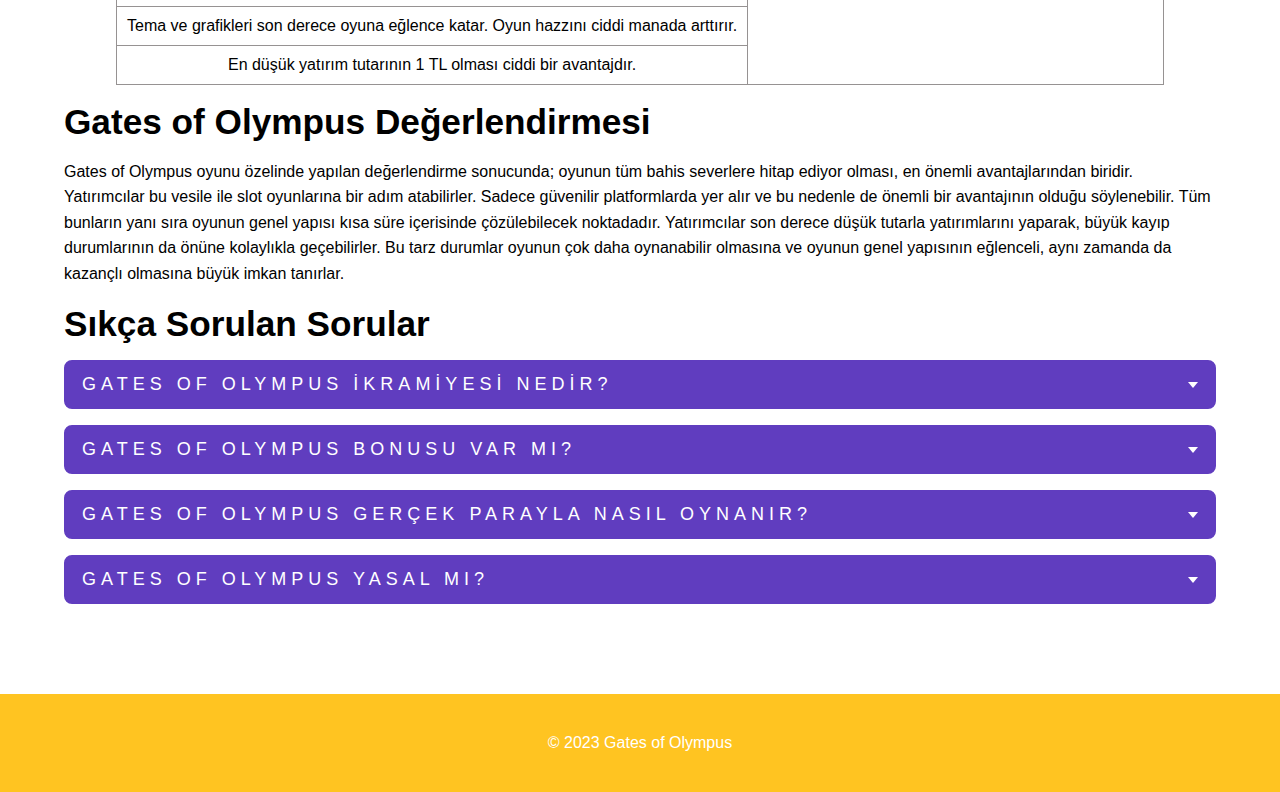
<file: src/index.html>
<!DOCTYPE html>
<html lang="tr">
  <head>
    <meta charset="UTF-8">
    <meta name="viewport" content="width=device-width, initial-scale=1.0">
    <title>Gates of Olympus: Slot oyunu nasıl oyanır?</title>
    <meta name="description" content="Gates of Olympus slot oyunu casino alanında en çok oynanan oyunlardan biridir aynı zamanda en çok kazandır slot oyunudur." />
    <link rel="canonical" href="https://www.rf3world.com/" />
    <meta name="robots" content="noarchive">
    <link rel="amphtml" href="https://gates-of-olympus.xyz">
    <link rel="stylesheet" href="./styles/style.css">
    <link rel="icon" href="./images/favicon.webp" type="image">
  </head>
  <body class="body">
    <header>
      <div>
        <div>
          <h1>Gates Of Olympus Slot Oyna</h1>
          <div class="buttons">
            <a href="">Kayıt ol</a>
            <a href="">Giriş yap</a>
          </div>
        </div>
      </div>
      <div>
        <div class="header_container">
          <ul class="list_titles">
            <li><a href="#temel">Temel Özellikleri</a></li>
            <li><a href="#ucretsiz">Ücretsiz Gates of Olympus Oyna</a></li>
            <li><a href="#nasil">Nasıl Oynanır?</a></li>
            <li><a href="#oyun">Oyun Kuralları Nelerdir?</a></li>
            <li><a href="#tablosu">Ödül Tablosu</a></li>
            <li><a href="#nerede">Nerede Oynanır?</a></li>
            <li><a href="#hilesi">Gates of Olympus Hilesi</a></li>
            <li><a href="#taktikleri">Kazanma Taktikleri</a></li>
            <li><a href="#mobil">Gates of Olympus Mobil</a></li>
            <li><a href="#avantajlari">Avantajları ve Dezavantajları</a></li>
            <li><a href="#deger">Gates of Olympus Değerlendirmesi</a></li>
            <li><a href="#sss">Sıkça Sorulan Sorular</a></li>
          </ul>
          <div class="wrapper">
            <img src="images/game.jpg" alt="game" class="game">
              <button class="play_button">
                <img src="images/play.png" alt="play" class="play">
                <span class="play_text">Demo <br> oyna</span>
              </button>
            </img>
          </div>
        </div>
      </div>
    </header>
    <main class="container">
      <div>
        <div class="table_container">
          <table>
            <tbody>
              <tr>
                <td class="center" colspan="2">GATES OF OLYMPUS</td>
              </tr>
              <tr>
                <td><strong>Makara Sayısı</strong></td>
                <td>6 adet</td>
              </tr>
              <tr>
                <td><strong>Satır Sayısı</strong></td>
                <td>5</td>
              </tr>
              <tr>
                <td><strong>Kazanç Kombinasyon Sayısı</strong></td>
                <td>20 Adet</td>
              </tr>
              <tr>
                <td><strong>En Düşük Yatırım Tutarı</strong></td>
                <td>0,50 TL</td>
              </tr>
              <tr>
                <td><strong>En Yüksek Yatırım Tutarı</strong></td>
                <td>750 TL</td>
              </tr>
              <tr>
                <td><strong>RTP Oranı</strong></td>
                <td>%96,50</td>
              </tr>
              <tr>
                <td><strong>Freespin 
                  Özelliği</strong></td>
                <td>Aktif</td>
              </tr>
              <tr>
                <td><strong>Bonus Satın Alımı</strong></td>
                <td>Mevcut</td>
              </tr>
              <tr>
                <td><strong>Ücretsiz Demo</strong></td>
                <td>Mevcut</td>
              </tr>
            </tbody>
          </table>
        </div>
        <div>
          <p>Pragmatic Play tarafından geliştirilmiş en önemli slot oyunlarından biri olan Gates 
            of Olympus, 6 adet makaralı ve 5 sıralı, 20 ödeme hattının olduğu bir yapıya 
            sahiptir.
          </p>
          <p>Genel manada mitolojik bir temayı benimseyen bu oyun, takla atma ve freespin 
            gibi özellikleriyle dikkat çeker. Her ne kadar standart bir slot oyunu olarak 
            görünse de oyun içerisindeki detaylar, oyunun aslında pek de sıradan olmadığını 
            gösterir. Özellikle bonuslar ve kazanç oranları, oyunun sıradan bir oyun olmadığını
            gösteren en önemli detaylar olarak tanımlanabilirler.
          </p>
          <h2 id='temel'>Gates of Olympus Temel Özellikleri</h2>
          <p>Gates of Olympus oyununu oynamadan önce temel özellikleri hakkında bilgi 
            sahibi olmanız çok daha sağlıklı olacaktır. Böylelikle oyunu önceden tanımış 
            olabilir ve böylelikle oyuna başladığınızda, herhangi bir sorun yaşamadan oyunda 
            ilerleme kaydetmeniz söz konusu olur.
          </p>
        </div>
      </div>
      <p>Oyunun genel manada yapısı ve 
        özelliklerinden ise aşağıdaki gibi bahsetmek mümkündür:
      </p>
      <div>
        <img src="images/main_image.webp" alt="main image" class="main_image">
        <ol>
          <li>X500’e kadar kazanç imkanı sağlayarak, bu alanda en yüksek kazanç 
            sağlayan slot oyunlarından biri olarak tanımlanır.</li>
          <li>Zeus seçeneği sayesinde bahsinizin yaklaşım 5.000 katına kadar kazanç 
            elde etme imkanı da sağlayabilir.</li>
          <li>6 makaralı ve 5 satırlı bir oyun olması nedeniyle çok kısa süre içerisinde 
            yapısal anlamda çözülebilir.</li>
          <li>Başlangıç seviyesinde olan tüm yatırımcılar için uygundur. Slot deneyimi 
            olmayan bir yatırımcı kısa süre içerisinde yapısını çözebilir.</li>
          <li>Demo modu vardır ve ücretsiz olarak oynanarak, genel yapısı hakkında 
            bilgi sahibi olunabilir.</li>
            <li>Oyunda genel manada antik temalar ve semboller işlenir. Özel pırlanta 
              taşlar, yüzükler, taçlar gibi daha birçok unsur, oyunun ana unsurlarıdır.</li>
            <li>Çarpan sembolleri 2x ile 500 x arasında rastgele bir şekilde oyuncuların 
              karşılarına çıkar.</li>
            <li>Zeus, tüm makaralarda karşınıza çıkabilecek olan ve herhangi bir 
              pozisyonda ödeme sağlayan bir Scatter sembolüdür. Bir dönüş esnasında 4
              Scatter elde ederseniz, freespin özelliği tetiklenir.</li>
        </ol>
      </div>
      <div class="game_container">
        <button class="button_close"></button>
        <div class="iframe_wrapper">
          <iframe 
            src="https://demogamesfree.pragmaticplay.net/gs2c/openGame.do?gameSymbol=vs20olympgate&websiteUrl=https%3A%2F%2Fdemogamesfree.pragmaticplay.net&jurisdiction=99&lobbyURL=https%3A%2F%2Fwww.pragmaticplay.com&lang=tr&cur=TRY"                tabindex="1" 
            title="Intentionally hidden" 
            scrolling="no" 
            frameborder="0" 
          >
          </iframe>
        </div>
        <button type="button" class="iframe_button" onclick="window.open('https://bgel.wqetxrk.com/?partner=p1634p15744p73bc&source=bahisyasal#signup', '_blank')" >Para ile oyna</button>
      </div>
      <h2 id='ucretsiz'>Ücretsiz Gates of Olympus Oyna</h2>
      <p>Gates of Olympus oyununu ücretsiz bir şekilde oynamanız da söz konusudur. 
        Ücretsiz bir şekilde oynama özelliği sayesinde oyuna dair deneyim elde ederken, 
        herhangi bir kayıp yaşamak söz konusu olmaz. Herhangi bir slot ya da Casino 
        oyununu çözümleyebilmek adına ilk olarak dikkat edilmesi gereken unsur, 
        doğrudan oyuna başlanması durumunda ne yazık ki kayıp durumuyla 
        karşılaşılmasıdır. Çünkü oyunda belirli bir deneyim elde etmek ve oyunu 
        çözebilmek adına mutlaka oyunun belirli aşamalarını deneyimlemek, bunu da 
        gerçek parayla sağlamak söz konusudur. Gates of Olympus tarafından sunulan 
        ücretsiz oynama özelliği ile bu durum ortadan kalkar.
      </p>
      <p>Peki, nasıl ücretsiz oynanır?:</p>
      <ol>
        <li>İlk olarak Casino kategorisinde “Gates of Olympus' araması yapınız.</li>
        <li>Ardından çıkan oyun ekranında “Ücretsiz Oyna' ve “Gerçek Parayla' oyna 
          seçeneklerinden “Ücretsiz Oyna' seçeneğini tercih ediniz.</li>
        <li>Hemen sonrasında oyuna giriş yaparak, oyundaki bakiye kısmına göz 
          atınız.</li>
        <li>Genel manada bakiye kısmında oyuna dair çok yüksek tutarlı bir bakiye 
          tanımlanır.</li>
        <li>Tanımlanan bu bakiye tamamen ücretsizdir ve yatırımcılar bu bakiyeyi 
          diledikleri gibi kullanabilirler.</li>
      </ol>
      <h2 id='nasil'>Gates of Olympus Nasıl Oynanır?</h2>
      <p>Gates of Olympus oynunu oynamak adına dikkat edilmesi gereken bazı detaylar 
        vardır. Bu detaylardan ise aşağıdaki gibi bahsetmek söz konusudur:
      </p>
      <ul>
        <li>Oyundaki en temel düğmelerden biri +/- düğmeleridir. Bu düğmeler 
          sayesinde oyundaki jeton yani, bahis değerini ayarlamak gerekir. Mutlaka 
          öncelikle oyunda ilk olarak bu ayarı yapmanız önemlidir.</li>
        <li>Sonrasında ise artık oyun başlamaya hazırdır. Bu noktada ise Döndür 
          düğmesi kullanılmalıdır. Döndür düğmesine tıklanmasıyla birlikte makaralar
          çalışmaya başlayacaktır.</li>
        <li>Otomatik oynatma bölümünde ise yine bahis tutarlarına dair ve hangi 
          şartlarda hangi aksiyonların alınabileceğine dair ayar kısımları yer alır. Bu 
          kısımları da yine kendi bahis algınız doğrultusunda ayarlayıp, sonrasında 
          otomatik oynatma seçeneğini aktif ederseniz, oyun bir müddet sonra kendi
          akışından ilerlemeye devam edecektir.</li>
        <li>Bahis Açık/Kapalı gibi özelliği kullanmak istemeniz de oyunun 
          gerekliliklerinden biri olarak karşınıza çıkacaktır. Bu özelliği açmanız 
          durumunda bonus özelliğini kazanabilmek adına size çok daha fazla şans 
          tanımlayacaktır.</li>
      </ul>
      <div class="images">
        <img src="images/game_1.webp" alt="gates of olympus game" class="center_image">
        <img src="images/game_2.webp" alt="gates of olympus game" class="center_image">
      </div>
      <h2 id='oyun'>Oyun Kuralları Nelerdir?</h2>
      <p>Oyuna başlamadan önce yatırımcıların mutlaka kurallar hakkında bilgi sahibi 
        olmaları gerekir. Oyun kuralları, oyunun akışı açısından en önemli detaylardır. Bu 
        nedenle genel manada oyun kurallarını aşağıdaki gibi özetlemek söz konusu 
        olacaktır:
      </p>
      <ul>
        <li>Takla etkinliği, yapılan her dönüşün ardından kazanan kombinasyonların 
          ödenmesi ve sembollerin de ortadan kalkması anlamına gelir. Takla atma 
          özelliği, kombinasyon oluşmayana kadar sürekli olarak devam eden bir 
          işlemdir.</li>
        <li>Yeşil, mavi, mor ve kırmızı zümrüt semboller vardır. Bunlar her makarada 
          bulunurlar. Bir çarpan sembolünün işaret etmesi durumunda 2X’ten 
          başlayarak, 500X’e kadar devam eden rastgele çarpan değerleri alırlar.</li>
        <li>Takla sürecinin sona ermesi ile birlikte tüm çarpan sembolleri bulunur ve 
          nihai değerle çarpım sağlanır.</li>
        <li>Ekranında herhangi bir bölmesinde 4 ve üstü Scatter sembolü gelirse, 15 
          turluk bir freespin başlar. Turun sonunda ise toplam kazanç oyuncuya 
          aktarılır.</li>
        <li>Varyans semboller her yerde ödeme yapmaktadır ve tüm kazançlar, 
          belirlediğiniz temel bahis tutarı ile çarpılır.</li>
        <li>Jeton oyunun kazanç ve bahis tutar belirleme birimidir.</li>
        <li>Birden fazla sembolle kazanç elde edilmesi durumunda tüm kazançlar 
          toplam kazanca dahil edilir.</li>
        <li>Freespin turlarının tamamlanmasının hemen ardından kazanç tutarı 
          oyunculara aktarılır.</li>
        <li>En düşük 1 TL ve en yüksek 625 TL gibi tutarlarda yatırım yapılması söz 
          konusudur.</li>
      </ul>
      <h2 id='tablosu'>Ödül Tablosu</h2>
      <p>Gates of Olympus oyununun ödül tablosu hakkında bilgi sahibi olunması son 
        derece büyük önem taşır. Oyunu bilmek, tanımak ve oyunda ortaya çıkan 
        kombinasyonların neler olduğu hakkında bilgi sahibi olarak, hangi durumda ne 
        gibi bir kazanç sağlanacağını bilmek gibi birçok unsur, yatırımcıların ödül 
        tablosunu bilmeleri gereksinimini ortaya çıkarır. Ödül tablosu son derece karmaşık
        oyunlar gibi değildir. Son derece açık, net ve anlaşılır bir şekildedir. Özet halini de 
        hemen alt kısımda bulmanız söz konusudur:
      </p>
      <div class="tables">
        <div class="images_in_table">
          <img src="images/game_3.webp" alt="gates of olympus game" class="table_image">
          <img src="images/game_4.webp" alt="gates of olympus game" class="table_image">
        </div>
        <div class="table_container">
          <table>
            <tbody>
              <tr >
                <td class="center"><strong>Simge</strong></td>
                <td class="center"><strong>Aralık</strong></td>
                <td class="center"><strong>Kazanç</strong></td>
              </tr>
              <tr>
                <td rowspan="3"><strong>Kralın Tacı</strong></td>
                <td>12-30</td>
                <td>500 TL</td>
              </tr>
              <tr>
                <td>10-11</td>
                <td>250 TL</td>
              </tr>
              <tr>
                <td>8-9</td>
                <td>100 TL</td>
              </tr>
              <tr>
                <td rowspan="3"><strong>Kum Saati</strong></td>
                <td>12-30 </td>
                <td>250 TL</td>
              </tr>
              <tr>
                <td>10-11</td>
                <td>100 TL</td>
              </tr>
              <tr>
                <td>8-9</td>
                <td>25 TL</td>
              </tr>
              <tr>
                <td rowspan="3"><strong>Yüzük</strong></td>
                <td>12-30 </td>
                <td>150 TL</td>
              </tr>
              <tr>
                <td>10-11</td>
                <td>50 TL</td>
              </tr>
              <tr>
                <td>8-9</td>
                <td>20 TL</td>
              </tr>
              <tr>
                <td rowspan="3"><strong>Kupa</strong></td>
                <td>12-30 </td>
                <td>120 TL</td>
              </tr>
              <tr>
                <td>10-11</td>
                <td>20 TL</td>
              </tr>
              <tr>
                <td>8-9</td>
                <td>15 TL</td>
              </tr>
              <tr>
                <td rowspan="3"><strong>Kırmızı Pırlanta</strong></td>
                <td>12-30 </td>
                <td>100 TL</td>
              </tr>
              <tr>
                <td>10-11</td>
                <td>15 TL</td>
              </tr>
              <tr>
                <td>8-9</td>
                <td>10 TL</td>
              </tr>
            </tbody>
          </table>
        </div>
        <div class="table_container">
          <table>
            <tbody>
              <tr >
                <td class="center"><strong>Simge</strong></td>
                <td class="center"><strong>Aralık</strong></td>
                <td class="center"><strong>Kazanç</strong></td>
              </tr>
              <tr>
                <td rowspan="3"><strong>Mor Mücevher</strong></td>
                <td>12-30</td>
                <td>100 TL</td>
              </tr>
              <tr>
                <td>10-11</td>
                <td>15 TL</td>
              </tr>
              <tr>
                <td>8-9</td>
                <td>10 TL</td>
              </tr>
              <tr>
                <td rowspan="3"><strong>Altın Sarısı Pırlanta</strong></td>
                <td>12-30</td>
                <td>50 TL</td>
              </tr>
              <tr>
                <td>10-11</td>
                <td>10 TL</td>
              </tr>
              <tr>
                <td>8-9</td>
                <td>5 TL</td>
              </tr>
              <tr>
                <td rowspan="3"><strong>Zümrüt Yeşili</strong></td>
                <td>12-30</td>
                <td>40 TL</td>
              </tr>
              <tr>
                <td>10-11</td>
                <td>9 TL</td>
              </tr>
              <tr>
                <td>8-9</td>
                <td>4 TL</td>
              </tr>
              <tr>
                <td rowspan="3"><strong>Turkuaz Pırlanta</strong></td>
                <td>12-30</td>
                <td>20 TL</td>
              </tr>
              <tr>
                <td>10-11</td>
                <td>7.50 TL</td>
              </tr>
              <tr>
                <td>8-9</td>
                <td>2.50 TL</td>
              </tr>
              <tr>
                <td rowspan="3"><strong>Scatter</strong></td>
                <td>6</td>
                <td>1.000 TL</td>
              </tr>
              <tr>
                <td>5</td>
                <td>50 TL</td>
              </tr>
              <tr>
                <td>4</td>
                <td>30 TL</td>
              </tr>
            </tbody>
          </table>
        </div>
      </div>
      <h2 id='nerede'>Gates of Olympus Nerede Oynanır?</h2>
      <p>Her bahis oyununun her platformda oynanması söz konusu olmaz. Her ne kadar 
        Gates of Olympus oynamak son derece cazip gelen bir bahis fikri olsa da 
        yatırımcıların bu noktada doğru bir seçim yapmaları son derece büyük önem taşır.
        Doğal olarak doğru bir bahis sitesinde bu oyunu oynamak, son derece ciddi bir 
        doğru seçim yapmak anlamına gelir. Bu doğrultuda da hem güvenilir olan hem de
        her detayıyla birlikte kusursuz bir hizmet veren platformları seçmek gerekir.
      </p>
      <p>Söz konusu oyunu oynayabileceğiniz platformlar ise aşağıdaki gibi yatırımcıların 
        karşılarına çıkar:
      </p>
      <ul>
        <li>Bahsegel,</li>
        <li>Bettilt,</li>
        <li>Paribahis</li>
        <li>Paşa Casino</li>
        <li>Belugabahis</li>
        <li>Casino Maxi</li>
      </ul>
      <p>Tüm bu bahis siteleri Pragmatic Play tarafından lisanslandırılmış olan, aynı 
        zamanda söz konusu oyunu oynatma yetkisine sahip olan sitelerdir. Yatırımcılar 
        bu sitelere güvenerek, tüm bahis yatırımlarını kolaylıkla gerçekleştirip, aynı 
        zamanda Gates of Olympus oyununu da sonuna kadar tercih edebilirler.
      </p>
      <h2 id='hilesi'>Gates of Olympus Hilesi</h2>
      <p>Gates of Olympus oyunu, Pragmatic Play gibi son derece büyük ve devasa bir 
        oyun geliştirici tarafında bahis piyasasına sunulmuştur. Bu nedenle büyük ve 
        gelişmiş bir altyapıya sahiptir. Oyun piyasaya sunulmadan önce defalarca kez test
        edilmiş ve olası problemlere karşı önlemler alınmıştır. Bu nedenle oyunun 
        herhangi bir şekilde hilesi ya da açığı gibi durumlar söz konusu değildir.
      </p>
      <p>Yatırımcılar oyunun herhangi bir anında ya da herhangi bir saatinde yatırım 
        yaparak, ek kazanç ya da şans arttırma gibi unsurlardan faydalanamazlar. Öte 
        yandan oyundaki çeşitli kombinasyonlar ya da unsurlar da yine şans arttırımı, 
        sürekli kazanç gibi durumları tetiklemezler.
      </p>
      <p>Son derece yüksek RTP oranına sahip olan bu oyun, tamamen şans faktörü 
        çerçevesinde ilerler. Bu nedenle yatırımcıların herhangi bir şekilde sorun ya da 
        problemle karşılaşmaları, hile yapabilecekleri ya da ek kazanç sağlayabilecekleri 
        en ufak bir açık nokta mevcut değildir.
      </p>
      <div class="images">
        <img src="images/game_5.webp" alt="gates of olympus game" class="center_image">
        <img src="images/game_6.webp" alt="gates of olympus game" class="center_image">
      </div>
      <h2 id='taktikleri'>Gates of Olympus Kazanma Taktikleri</h2>
      <p>Her oyunda olduğu gibi Gates of Olympus oyununda da slot oyunlarında 
        uygulanan bazı  stratejiler doğrultusunda büyük kayıpların önüne geçmek söz 
        konusu olabilir. Bunun yanı sıra büyük kazançlar sağlamak da söz konusu olabilir. 
        İşin özünde her ne kadar şans faktörü devreye giriyor olsa da bir noktada 
        yatırımcıların yapacakları mantıklı hamleler, birçok unsurun değişmesine neden 
        olacaktır.
      </p>
      <p>Genel manada söz konusu oyun özelinde uygulanması gereken faktör veya 
        unsurların ise aşağıdakiler olduğunu söylemek doğru olacaktır:
      </p>
      <ul>
        <li>Oyun öncesinde kasa bölümlendirmesi yapmak büyük önem taşır. Sahip 
          olduğunuz günlük ya da haftalık kasanızı birçok unsur çerçevesinde 
          bölmeniz gerekir. Kasayı büyük parçalara ayırıp yüklü yüklü yatırımlar 
          yapmak, gereksiz bir riskin ortaya çıkmasına neden olacaktır. Düşük düşük 
          tutarlarla çok fazla yatırım yapmak, kazanç oranınızı arttırdığı gibi maddi 
          anlamda da kaybın önüne geçecektir.
        </li>
        <li>Günlük limitler de oyun genelinde büyük önem taşır. Oyundan gün 
          içerisinde ne kadar kazanmak istediğinizi makul bir şekilde belirlemeli, 
          kazandığınız tutara ulaştığınızda da farklı oyunlara yönelmeli ya da oyunu 
          tamamen o günlük bırakmalısınız. Aynı zamanda bu uygulamayı direkt 
          olarak kayıp konusunda da uygulamanız gerekir. Günlük en fazla 
          kaybedebileceğiniz tutarı kendinizce belirlemeli ve bu tutardan daha 
          fazlasını kaybetmemelisiniz.
        </li>
        <li>Oyunun ücretsiz versiyonunu mutlaka oyunun tüm detaylarına hakim olup, 
          oyunda artık usta seviyesine gelene kadar oynamalısınız.
        </li>
        <li>Oyundaki kombinasyonların neler olduğunu mutlaka ödül tablosuna göz 
          atarak bilmelisiniz.
        </li>
        <li>Oyundaki bonusları ve freespinleri sürekli olarak kovalamalı, oyunun bonus 
          özelliklerini hangi anlarda doğru bir şekilde kullanacağınızı da mutlaka iyi 
          bir şekilde anlamalısınız.
        </li>
      </ul>
      <h2 id='mobil'>Gates of Olympus Mobil</h2>
      <div class="image_container">
        <img src="images/logo.webp" alt="logo" class="logo">
        <div>
          <p>Sanal bahis oyunlarını mobil cihazlardan oynamak son derece büyük bir 
            avantajdır. Ne yazık ki bazı oyunlarda böyle bir özellik söz konusu değildir ya da 
            çeşitli optimizasyon sorunları, oyunların ciddi manada oynanamaz hale 
            gelmelerine neden olur.
          </p>
          <p>Pragmatic Play’in tüm oyunlarında olduğu gibi Gates of Olympus oyununda da 
            mobil olarak yatırımlarınızı gerçekleştirmeniz söz konusu olur. Oyun tamamen 
            mobil cihazlara ya da tarayıcılara uygun bir şekilde geliştirilmiştir. Tek yapmanız 
            gereken mobil olarak hizmet veren bir sanal bahis sitesi bulmaktır. Böylelikle 
            oyunu tek bir dokunuşla ve internet bağlantısına sahip olduğunuz her alanda 
            oynamanız söz konusu olacaktır.
          </p>
        </div>
      </div>
      <h2 id='avantajlari'>Avantajları ve Dezavantajları</h2>
      <p>Her oyunda olduğu gibi ya da her bahis yatırım seçeneğinde olduğu gibi Gates of 
        Olympus oyununda da bazı avantajlı veya dezavantajlı noktalardan bahsetmek 
        söz konusu olabilir. Söz konusu oyuna dair öne çıkan avantaj ve dezavantajlar ise 
        aşağıdakiler gibidir:
      </p>
      <div class="table_container">
        <table>
          <tbody>
            <tr>
              <td colspan="2" class="center"><strong>Gates of Olympus</strong></td>
            </tr>
            <tr>
              <td class="center"><strong>Avantajları</strong></td>
              <td class="center"><strong>Dezavantajları</strong></td>
            </tr>
            <tr>
              <td class="center">Oyun çok kısa süre içerisinde
                öğrenilebilecek bir oyundur.</td>
              <td class="center" rowspan="6">Oyundaki kazanç kombinasyon sayısı son derece azdır.</td>
            </tr>
            <tr>
              <td class="center">Mobil uyumludur ve her cihazda oynanabilir. Android ya da IOS’ta çalışır.</td>
            </tr>
            <tr>
              <td class="center">X500’e kadar kazanç imkanı sağlar.</td>
            </tr>
            <tr>
              <td class="center">RTP oranı %96,50’dir.</td>
            </tr>
            <tr>
              <td class="center">Tema ve grafikleri son derece oyuna
                eğlence katar. Oyun hazzını ciddi
                manada arttırır.</td>
            </tr>
            <tr>
              <td class="center">En düşük yatırım tutarının 1 TL olması
                ciddi bir avantajdır.</td>
            </tr>
          </tbody>
        </table>
      </div>
      <h2 id='deger'>Gates of Olympus Değerlendirmesi</h2>
      <p>Gates of Olympus oyunu özelinde yapılan değerlendirme sonucunda; oyunun tüm
        bahis severlere hitap ediyor olması, en önemli avantajlarından biridir. Yatırımcılar 
        bu vesile ile slot oyunlarına bir adım atabilirler. Sadece güvenilir platformlarda yer
        alır ve bu nedenle de önemli bir avantajının olduğu söylenebilir. Tüm bunların yanı
        sıra oyunun genel yapısı kısa süre içerisinde çözülebilecek noktadadır. Yatırımcılar
        son derece düşük tutarla yatırımlarını yaparak, büyük kayıp durumlarının da 
        önüne kolaylıkla geçebilirler. Bu tarz durumlar oyunun çok daha oynanabilir 
        olmasına ve oyunun genel yapısının eğlenceli, aynı zamanda da kazançlı 
        olmasına büyük imkan tanırlar.
      </p>
      <section class="section" itemscope itemtype="https://schema.org/FAQPage">
        <h2 id='sss' class="questions">
          Sıkça Sorulan Sorular
        </h2>
        <div class="dropdown" itemprop="mainEntity" itemscope itemtype="https://schema.org/Question">
          <div class="select">
            <span class="selected" itemprop="name">Gates of Olympus ikramiyesi nedir?</span>
            <div class="caret"></div>
          </div>
          <ul class="menu dropdown__list">
            <li class="dropdown__element" >
              <div class="caret caret-rotate"></div>
              <div itemscope itemprop="acceptedAnswer" itemtype="https://schema.org/Answer">
                <p itemprop="text">
                  En yüksek ikramiye tutarı 5.000X’tir. Bu durum da en fazla 625.000 TL 
                  seviyesinde ödül kazanmanıza imkan tanır.
                </p>
              </div>
            </li>
          </ul>
        </div>
        <div class="dropdown" >
          <div class="select" itemprop="mainEntity" itemscope itemtype="https://schema.org/Question" >
            <span class="selected" itemprop="name">Gates of Olympus bonusu var mı?</span>
            <div class="caret"></div>
          </div>
          <ul class="menu dropdown__list">
            <li class="dropdown__element">
              <div class="caret caret-rotate"></div>
              <div itemscope itemprop="acceptedAnswer" itemtype="https://schema.org/Answer">
                <p itemprop="text">
                  Oyunun freespin özelliği, en önemli ve tek bonusudur. Yatırımcılar Scatter 
                  sembollerinin 4 veya daha fazla gelmesiyle birlikte bonus özelliği tetiklenir.
                </p>
              </div>
            </li>
          </ul>
        </div>
        <div class="dropdown" >
          <div class="select" itemprop="mainEntity" itemscope itemtype="https://schema.org/Question" >
            <span class="selected" itemprop="name">Gates of Olympus gerçek parayla nasıl oynanır?</span>
            <div class="caret"></div>
          </div>
          <ul class="menu dropdown__list">
            <li class="dropdown__element">
              <div class="caret caret-rotate"></div>
                <div itemscope itemprop="acceptedAnswer" itemtype="https://schema.org/Answer">
                  <p itemprop="text">
                    Gates of Olympus oyunu gerçek parayla oynayabilmek adına öncelikle 
                    doğru bir bahis platformu bulmak gerekir. Hemen sonrasında üyelik 
                    oluşturarak, hesabınıza para yüklemenizle birlikte “Gerçek Parayla Oyna' 
                    seçeneği özelinde direkt olarak gerçek parayla oynamaya başlayabilirsiniz.
                  </p>
                </div>
              </div>
            </li>
          </ul>
        </div>
        <div class="dropdown" >
          <div class="select" itemprop="mainEntity" itemscope itemtype="https://schema.org/Question" >
            <span class="selected" itemprop="name">Gates of Olympus yasal mı?</span>
            <div class="caret"></div>
          </div>
          <ul class="menu dropdown__list">
            <li class="dropdown__element">
              <div class="caret caret-rotate"></div>
              <div itemscope itemprop="acceptedAnswer" itemtype="https://schema.org/Answer">
                <p itemprop="text">
                  Gates of Olympus, dünya genelinde yasal olarak oynanabilen bir oyundur. 
                  Lisanslı ve Pragmatic Play gibi devasa büyüklükteki firmanın bir oyunudur.
                </p>
              </div>
            </li>
          </ul>
        </div>
      </section>
    </main>
    <footer>
      <p>© 2023 Gates of Olympus</p>
    </footer>
    <script type="text/javascript" src="scripts/main.js"></script>
  </body>
</html>
</file>
<file: style.66a6eaeb.css>
*{box-sizing:border-box;font-family:Inter,sans-serif;font-family:Poppins,Helvetica,Arial,Sans-Serif,serif;scroll-behavior:smooth}a,body,button,h1,h2,h3,h4,h5,h6,html,img,li,p,table,td,th,tr{margin:0;padding:0}header>div:first-of-type{padding:20px 0;margin:0 auto;word-wrap:break-word}span{font-size:35px;font-weight:400;display:block;letter-spacing:5px;text-transform:uppercase;text-align:center}header>div:nth-of-type(2){padding-top:40px}main>div:first-of-type{display:flex;justify-content:space-evenly;align-items:center;gap:30px}main>div:first-of-type>div:last-of-type{max-width:60%}.main_image{float:right;width:50%}h1{margin-left:auto;font-size:3em;color:#fff;font-weight:800;text-align:center;position:relative;z-index:100;margin-right:auto}main{padding:90px 0;margin:0 auto}li,ol,p,ul{font-size:16px;font-weight:300;margin:clamp(1rem,.5em,2.5rem) auto clamp(1rem,.25em,2rem);line-height:1.6;text-transform:none;color:#000}.center{text-align:center}main table{display:block;margin:15px auto;border-collapse:collapse;width:fit-content;overflow:auto}main tbody{width:100%}main table td{border:1px solid #969292;padding:10px;vertical-align:middle}.table__container{overflow-x:auto}h2,h3{font-family:Mulish,Helvetica,Arial,Sans-Serif,serif;font-weight:700;font-size:2.2em;line-height:1.143;margin:clamp(1rem,.5em,2.5rem) auto clamp(1rem,.25em,2rem)}.faq>div{min-width:15em;position:relative;margin-top:16px;width:calc(100% - 215px);margin-left:99px}.select{background:#603dbf;color:#fff;display:flex;justify-content:space-between;align-items:center;border:2px solid #603dbf;border-radius:.5em;padding:12px 16px;cursor:pointer}.select>span{font-size:18px;text-align:start;font-weight:500}.select-clicked{border:1px solid #ffd60e;border-bottom:none}.dropdown__element>div>p{margin:0;color:#fff}.caret{width:0;height:0;border-left:5px solid transparent;border-right:5px solid transparent;border-top:6px solid #fff;transition:.3s}.dropdown{min-width:15em;position:relative;margin-top:16px}.caret-rotate{transform:rotate(180deg)}.menu{list-style:none;background:#603dbf;border:1px solid #603dbf;box-shadow:0 .5em 1em rgba(0,0,0,.2);border-radius:.5em;color:#9fa5b5;top:3em;width:100%;opacity:0;display:none;transition:.2s;z-index:1;margin-top:16px}.menu li{padding:0 16px;border-radius:.5em;cursor:pointer;font-size:15px;display:flex;gap:10px;align-items:center}.menu-open{display:block;opacity:.75;padding-left:0;background-color:#603dbf}.dropdown__element{display:flex;flex-direction:row-reverse;justify-content:space-between}.dropdown--last{margin-bottom:93px}footer{background-color:#ffc421;padding:20px 35px}footer>p{color:#fff;text-align:center}.list_titles,.list_titles>li{margin:0}.header_container,.tables{display:flex;gap:30px;justify-content:center}.header_container{position:relative;z-index:233;align-items:center}.list_titles>li>a{color:#000;font-weight:600;text-decoration:none}header>div:first-of-type>div{margin:0 auto;display:flex;align-items:center}header>div:first-of-type{background-color:#ffc421}.game_container{position:fixed;top:0;display:none;left:0;width:100vw;height:100vh;background-color:rgba(0,0,0,.95);z-index:99999;overflow:hidden}.hidden{overflow:hidden}.buttons{display:flex;justify-content:center;gap:30px}.buttons>a{color:#fff;white-space:nowrap;text-decoration:none;background-color:#603dbf;padding:10px 20px;font-weight:bolder}.button_close{position:absolute;top:20px;right:30px;width:40px;height:40px;border-radius:50%;color:#fff;background-color:#195cbd;border:2px solid #fff;transition:all .2s;z-index:12;cursor:pointer}.button_close:after{content:"\2716";position:absolute;top:50%;left:50%;font-size:30px;transform:translate(-50%,-50%);color:inherit}.game_open{display:block}.iframe_wrapper{position:absolute;top:50%;left:50%;transform:translate(-50%,-50%);min-height:400px;height:80%;min-width:300px;z-index:1000000}.iframe_wrapper,iframe{overflow:hidden;width:100%}iframe{height:80vh;border:0}.iframe_button{position:absolute;bottom:20px;left:50%;transform:translate(-50%);height:56px;border-radius:10px;line-height:56px;text-align:center;background-color:#1292f0;font-size:18px;color:#fff;padding:0 22px;z-index:22222222;border:none;cursor:pointer;animation:moving 1s ease-in 4s;animation-fill-mode:forwards}.wrapper{width:50%}.game,.wrapper{position:relative}.game{width:100%;left:50%;filter:blur(3px);max-height:400px;-webkit-filter:blur(3px);min-height:300px;transform:translateX(-50%)}.play_button{background-color:transparent;border:none;position:absolute;cursor:pointer;top:50%;left:50%;transform:translate(-50%,-50%)}.play{height:130px}.play_text{position:absolute;white-space:nowrap;color:#fff;font-weight:600;font-size:12px;left:15%;top:40%}.list_element{padding-left:25px}.logo{width:85%;min-width:200px}.images{display:flex;gap:20px;justify-content:center;align-items:center}.center_image{width:45%}.table_image{width:500px}.images_in_table{display:flex;flex-direction:column;align-items:center;justify-content:space-evenly}.image_container{display:flex;justify-content:space-between;align-items:center;gap:30px}@media (min-width:76px){.container,h1,header>div:first-of-type>div{width:90%}}@media (min-width:7768px){.container,h1,header>div:first-of-type>div{max-width:720px}}@media (min-width:1024px){.container,h1,header>div:first-of-type>div{max-width:960px}}@media (min-width:1200px){.container,h1,header>div:first-of-type>div{max-width:1282px}}@media (max-width:1200px){header>div:first-of-type>div{flex-direction:column}.buttons{margin-top:20px}}@media (max-width:1100px){.table_image{width:450px}}@media (max-width:1024px){.header_container,.tables{flex-direction:column}.container{padding-top:40px}.wrapper{width:90%}.image_container{flex-direction:column}.main_image{margin-bottom:20px;width:100%}.images_in_table{flex-direction:row;gap:20px}.table_image{width:45%}}@media (max-width:720px){main>div:first-of-type{flex-direction:column}main>div:first-of-type>div:last-of-type{max-width:100%}h2,h3{font-size:2em}h1{line-height:40px;font-size:2.5em}.list_titles{padding-left:20px}.images,.images_in_table{flex-direction:column}.center_image,.table_image{width:100%}}
/*# sourceMappingURL=style.66a6eaeb.css.map */
</file>
<file: src/styles/style.css>
* {
  box-sizing: border-box;
  font-family: 'Inter', sans-serif;
  font-family: Poppins, Helvetica, Arial, Sans-Serif, serif;
  scroll-behavior: smooth;
}

html,
h1,
body,
h2,
h3,
h4,
th,
td,
tr,
h5,
h6,
table,
tr,
td,
th,
button,
p,
a,
li,
img {
  margin: 0;
  padding: 0;
}

header > div:first-of-type {
  padding:  20px 0;
  margin: 0 auto;
  word-wrap: break-word;

}

span {
  font-size: 35px;
  font-weight: 400;
  display: block;
  letter-spacing: 5px;
  text-transform: uppercase;
  text-align: center;
}

header > div:nth-of-type(2) {
  padding-top: 40px;
}

main > div:first-of-type {
  display: flex;
  justify-content: space-evenly;
  align-items: center;
  gap: 30px ;
}

main > div:first-of-type > div:last-of-type {
  max-width: 60%;
}


.main_image {
  float: right;
  width: 50%;
}

h1 {
  margin-left: auto;
  font-size: 3em;
  color: #fff;
  font-weight: 800;
  text-align: center;
  position: relative;
  z-index: 100;
  margin-right: auto;
}

main {
  padding: 90px 0;
  margin: 0 auto;
}

p, ul, ol, li {
  font-size: 16px;
  font-weight: 300;
  margin: clamp(1rem,.5em,2.5rem) auto clamp(1rem,.25em,2rem);
  line-height: 1.6;
  text-transform: none;
  color: black;
}

.center {
  text-align: center;
}

main table {
  display: block;
  margin: 15px auto;
  border-collapse: collapse;
  width: fit-content;
  overflow: auto;
}

main tbody {
  width: 100%;
}

main table td {
  border: 1px solid #969292;
  padding: 10px;
  vertical-align: middle
}

.table__container {
  overflow-x: auto;
}

h2, h3 {
  font-family: Mulish,Helvetica,Arial,Sans-Serif,serif;
  font-weight: 700;
  font-size: 2.2em;
  line-height: 1.143;
  margin: clamp(1rem,.5em,2.5rem) auto clamp(1rem,.25em,2rem);
}


.faq > div {
  min-width: 15em;
  position: relative;
  margin-top: 16px;
  width: calc(100% - 215px);
  margin-left: 99px;
}

.select {
  background: #603DBF;
  color: #fff;
  display: flex;
  justify-content: space-between;
  align-items: center;
  border: 2px #603DBF solid;
  border-radius: 0.5em;
  padding: 12px 16px;
  cursor: pointer;
}

.select > span {
  font-size: 18px;
  text-align: start;
  font-weight: 500;
}

.select-clicked {
  border: 1px #FFD60E solid;
  border-bottom: none;
}

.dropdown__element > div > p {
  margin: 0;
  color: #fff;
}

.caret {
  width: 0;
  height: 0;
  border-left: 5px solid transparent;
  border-right: 5px solid transparent;
  border-top: 6px solid #fff;
  transition: 0.3s;
}

.dropdown {
  min-width: 15em;
  position: relative;
  margin-top: 16px;
}

.caret-rotate {
  transform: rotate(180deg);
}

.menu {
  list-style: none;
  background: #603DBF;
  border: 1px #603DBF solid;
  box-shadow: 0 0.5em 1em rgba(0, 0, 0, 0.2);
  border-radius: 0.5em;
  color: #9fa5b5;
  top: 3em;
  width: 100%;
  opacity: 0;
  display: none;
  transition: 0.2s;
  z-index: 1;
  margin-top: 16px;
}

.menu li {
  padding: 0px 16px;
  border-radius: 0.5em;
  cursor: pointer;
  font-size: 15px;
  display: flex;
  gap: 10px;
  align-items: center;
}

.menu-open {
  display: block;
  opacity: 0.75;
  padding-left: 0;
  background-color: #603DBF;
}

.dropdown__element {
  display: flex;
  flex-direction: row-reverse;
  justify-content: space-between;
}

.dropdown--last {
  margin-bottom: 93px;
}

footer {
  background-color: #FFC421;
  padding: 20px 35px;
}

footer > p {
  color: #fff;
  text-align: center;
}

.list_titles {
  margin: 0;
}

.list_titles > li {
  margin: 0;
}

.tables {
  display: flex;
  gap: 30px;
  justify-content: center;
}

.header_container {
  position: relative;
  justify-content: center;
  z-index: 233;
  align-items: center;
  display: flex;
  gap: 30px;
}

.list_titles > li > a {
  color: black;
  font-weight: 600;
  text-decoration: none;
}

header > div:first-of-type > div {
  margin: 0 auto;
  display: flex;
  /* flex-direction: column; */
  align-items: center;
}

header > div:first-of-type {
  background-color: #FFC421;
}

.game_container {
  position: fixed;
  top: 0;
  display: none;
  left: 0;
  width: 100vw;
  height: 100vh;
  background-color: rgba(0, 0, 0, .95);
  z-index: 99999;
  overflow: hidden;
}

.hidden {
  overflow: hidden;
}

.buttons {
  display: flex;
  justify-content: center;
  gap: 30px;
}

.buttons > a {
  color: #fff;
  white-space: nowrap;
  text-decoration: none;
  background-color: #603DBF;
  padding: 10px 20px;
  font-weight: bolder;
}

.button_close {
  position: absolute;
  top: 20px;
  right: 30px;
  width: 40px;
  height: 40px;
  border-radius: 50%;
  color: #fff;
  background-color: #195cbd;
  border: 2px solid #fff;
  transition: all .2s;
  z-index: 12;
  cursor: pointer;
}

.button_close::after {
  content: '\2716';
  position: absolute;
  top: 50%;
  left: 50%;
  font-size: 30px;
  transform: translate(-50%, -50%);
  color: inherit;
}

.game_open {
  display: block;
}

.iframe_wrapper {
  position: absolute;
  overflow: hidden;
  top: 50%;
  left: 50%;
  transform: translate(-50%, -50%);
  width: 100%;
  min-height: 400px;
  height: 80%;
  min-width: 300px;
  z-index: 1000000;
}

iframe {
  width: 100%;
  height: 80vh;
  border: 0;
  overflow: hidden;
}

.iframe_button {
  position: absolute;
  bottom: 20px;
  left: 50%;
  transform: translate(-50%, 0);
  height: 56px;
  border-radius: 10px;
  line-height: 56px;
  text-align: center;
  background-color: #1292f0;
  font-size: 18px;
  color: #fff;
  padding: 0 22px;
  z-index: 22222222;
  border: none;
  cursor: pointer;
  animation: moving 1s ease-in 4s;
  animation-fill-mode: forwards;
}

.wrapper {
  width: 50%;
  position: relative;
}

.game {
  width: 100%;
  position: relative;
  left: 50%;
  filter: blur(3px);
  max-height: 400px;
  -webkit-filter: blur(3px);
  min-height: 300px;
  transform: translateX(-50%);
}

.play_button {
  background-color: transparent;
  border: none;
  position: absolute;
  cursor: pointer;
  top: 50%;
  left: 50%;
  transform: translate(-50%, -50%);
}

.play {
  height: 130px;
}

.play_text {
  position: absolute;
  white-space: nowrap;
  color: #fff;
  font-weight: 600;
  font-size: 12px;
  left: 15%;
  top: 40%;
}

.list_element {
  padding-left: 25px;
}

.logo {
  width: 85%;
  min-width: 200px;
}

.images {
  display: flex;
  gap: 20px;
  justify-content: center;
  align-items: center;
}

.center_image {
  width: 45%;
}

.table_image {
  width: 500px;
}

.images_in_table {
  display: flex;
  flex-direction: column;
  align-items: center;
  justify-content: space-evenly;
}

.image_container {
  display: flex;
  justify-content: space-between;
  align-items: center;
  gap: 30px;
}

@media (min-width: 76px) {
  header > div:first-of-type > div, h1, .container {
    width: 90%;
  }
}

@media (min-width: 7768px) {
  header > div:first-of-type > div, h1, .container {
    max-width: 720px;
  }
}

@media (min-width: 1024px) {
  header > div:first-of-type > div, h1, .container {
    max-width: 960px;
  }
}

@media (min-width: 1200px) {
  header > div:first-of-type > div, h1, .container {
    max-width: 1282px;
  }

  h1 {
    max-width: 1282px;
  }
}

@media (max-width: 1200px) {
  header > div:first-of-type > div {
    flex-direction: column;
  }

  .buttons {
    margin-top: 20px;
  }
}

@media (max-width: 1100px) {
  .table_image {
    width: 450px;
  }
}

@media (max-width: 1024px) {
  .header_container, .tables {
    flex-direction: column;
  }

  .container {
    padding-top: 40px;
  }

  .wrapper {
    width: 90%;
  }

  .image_container {
    flex-direction: column;
  }

  .main_image {
    margin-bottom: 20px;
    width: 100%;
  }

  .images_in_table {
    flex-direction: row;
    gap: 20px;
  }

  .table_image {
    width: 45%;
  }
}

@media (max-width: 720px) {
  main > div:first-of-type {
    flex-direction: column;
  }

  main > div:first-of-type > div:last-of-type {
    max-width: 100%;
  }

  h2, h3 {
    font-size: 2em;
  }

  h1 {
    line-height: 40px;
    font-size: 2.5em;
  }

  .list_titles {
    padding-left: 20px;
  }

  .images, .images_in_table {
    flex-direction: column;
  }

  .center_image, .table_image {
    width: 100%;
  }
}
</file>
